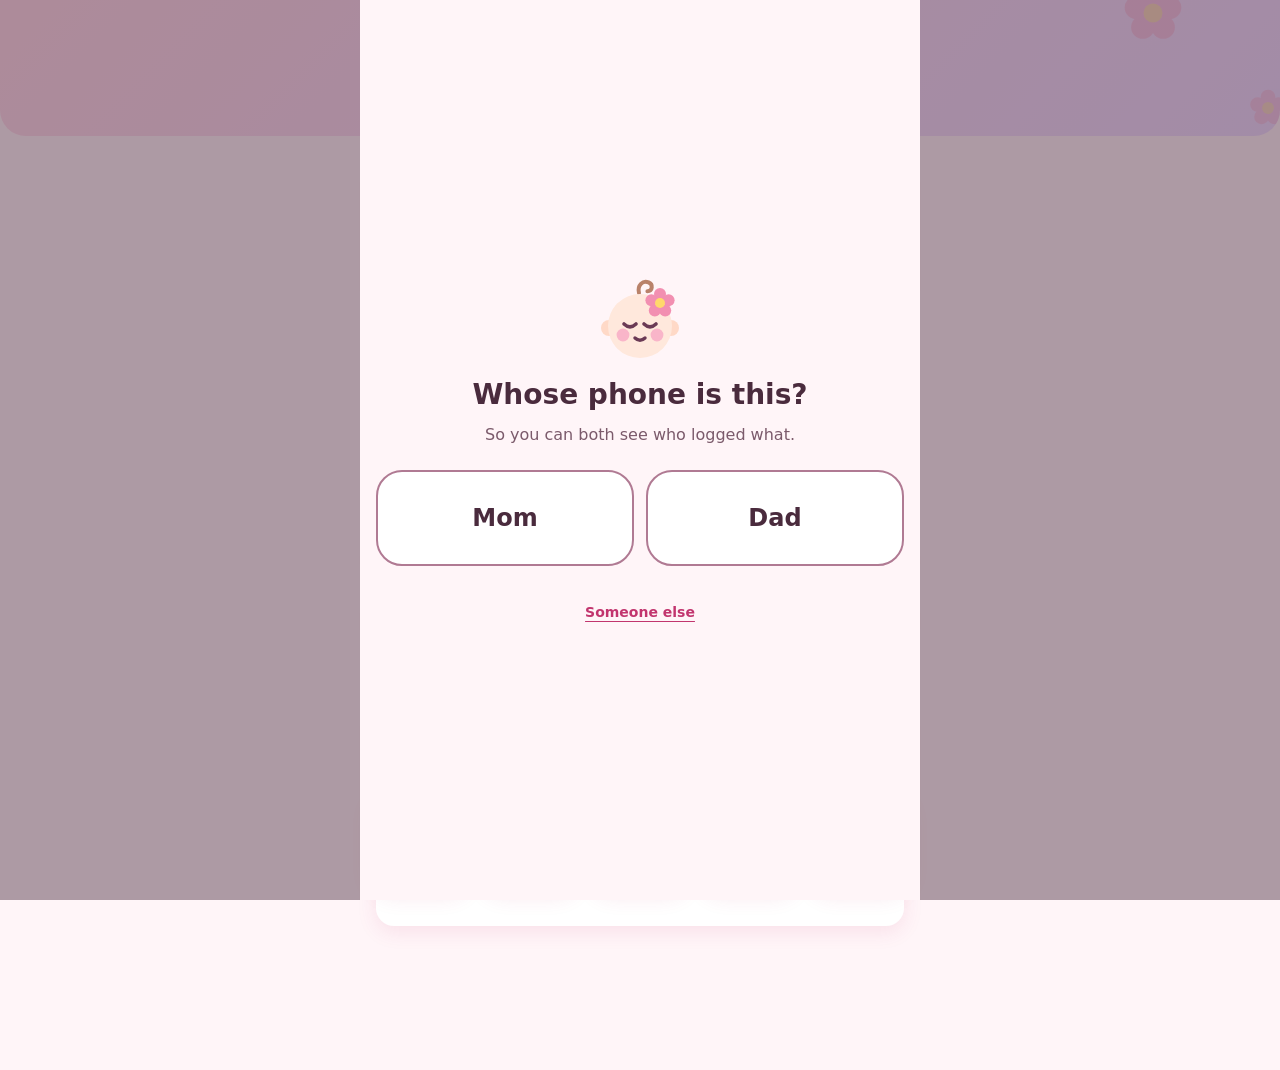
<file: index.html>
<!doctype html>
<html lang="en">
<head>
<meta charset="utf-8">
<meta name="viewport" content="width=device-width, initial-scale=1, viewport-fit=cover">
<meta name="robots" content="noindex, nofollow">
<title>Jubilee</title>
<meta name="theme-color" content="#FFD9E6" media="(prefers-color-scheme: light)">
<meta name="theme-color" content="#4A2B3D" media="(prefers-color-scheme: dark)">
<meta name="apple-mobile-web-app-capable" content="yes">
<meta name="mobile-web-app-capable" content="yes">
<meta name="apple-mobile-web-app-status-bar-style" content="default">
<meta name="apple-mobile-web-app-title" content="Jubilee">
<link rel="manifest" href="manifest.webmanifest">
<link rel="apple-touch-icon" href="bloom-180.png">
<link rel="icon" type="image/png" href="bloom-180.png">
<link rel="stylesheet" href="style.css">
</head>
<body>
<a class="skip" href="#main">Skip to the log</a>

<!-- The drawings. Each is used by name with <svg class="art"><use href="#i-…"/></svg>. -->
<svg width="0" height="0" style="position:absolute" aria-hidden="true" focusable="false">
  <symbol id="i-feed" viewBox="0 0 48 48">
    <path d="M19.500 12c0-6.500 9-6.500 9 0z" fill="#F7A8C4"/>
    <rect x="15" y="11.500" width="18" height="6" rx="3" fill="#E86FA0"/>
    <rect x="14" y="17" width="20" height="26" rx="8" fill="#FFFFFF" stroke="#E86FA0" stroke-width="2"/>
    <path d="M15.500 27h17v8a6.500 6.500 0 0 1-6.500 6.500h-4a6.500 6.500 0 0 1-6.500-6.500z" fill="#FFE1EC"/>
    <circle cx="20.500" cy="31" r="1.500" fill="#6B3A55"/><circle cx="27.500" cy="31" r="1.500" fill="#6B3A55"/>
    <path d="M21.500 34.500q2.500 2.300 5 0" fill="none" stroke="#6B3A55" stroke-width="1.500" stroke-linecap="round"/>
    <circle cx="18" cy="34" r="1.600" fill="#F7A8C4" opacity=".8"/><circle cx="30" cy="34" r="1.600" fill="#F7A8C4" opacity=".8"/>
  </symbol>
  <symbol id="i-pee" viewBox="0 0 48 48">
    <path d="M24 5c7.500 9.500 12.500 15.500 12.500 23a12.500 12.500 0 0 1-25 0c0-7.500 5-13.500 12.500-23z" fill="#FFE08A" stroke="#F0B94A" stroke-width="2" stroke-linejoin="round"/>
    <path d="M17 24c.500-3 2-5.500 4-8" fill="none" stroke="#FFFFFF" stroke-width="2.500" stroke-linecap="round" opacity=".85"/>
    <circle cx="20" cy="29" r="1.600" fill="#6B3A55"/><circle cx="28" cy="29" r="1.600" fill="#6B3A55"/>
    <path d="M21 33q3 2.600 6 0" fill="none" stroke="#6B3A55" stroke-width="1.600" stroke-linecap="round"/>
    <circle cx="17" cy="32.500" r="1.800" fill="#F7A8C4" opacity=".85"/><circle cx="31" cy="32.500" r="1.800" fill="#F7A8C4" opacity=".85"/>
  </symbol>
  <symbol id="i-poop" viewBox="0 0 48 48">
    <path d="M25 5c1 4.500-1.500 6.500-4.500 7.500-3.500 1.200-5 3.500-4 6.500-4 .800-6 4-5 7.500-4.500 1.200-6.500 5.500-4.500 9.500 1.300 2.700 4 4.500 7.500 4.500h19c3.500 0 6.200-1.800 7.500-4.500 2-4 0-8.300-4.500-9.500 1-3.500-1-6.700-5-7.500 1-4-1-6.500-3.500-8-1.500-.900-2.500-3-3-6z" fill="#C79B7A" stroke="#9A6E52" stroke-width="2" stroke-linejoin="round"/>
    <circle cx="19" cy="30" r="3.300" fill="#FFFFFF"/><circle cx="29" cy="30" r="3.300" fill="#FFFFFF"/>
    <circle cx="19.600" cy="30.400" r="1.500" fill="#5A3B2A"/><circle cx="28.400" cy="30.400" r="1.500" fill="#5A3B2A"/>
    <path d="M20.500 36q3.500 3 7 0" fill="none" stroke="#5A3B2A" stroke-width="1.700" stroke-linecap="round"/>
    <circle cx="14.500" cy="34.500" r="1.900" fill="#F7A8C4" opacity=".85"/><circle cx="33.500" cy="34.500" r="1.900" fill="#F7A8C4" opacity=".85"/>
  </symbol>
  <symbol id="i-pump" viewBox="0 0 48 48">
    <path d="M13 6h22l-6.500 9.500h-9z" fill="#CDEFE0" stroke="#5FB894" stroke-width="2" stroke-linejoin="round"/>
    <rect x="18.500" y="14.500" width="11" height="5" rx="2" fill="#5FB894"/>
    <rect x="13" y="19" width="22" height="24" rx="8" fill="#FFFFFF" stroke="#5FB894" stroke-width="2"/>
    <path d="M14.500 30h19v5a6.500 6.500 0 0 1-6.500 6.500h-6a6.500 6.500 0 0 1-6.500-6.500z" fill="#DDF5EA"/>
    <circle cx="20.500" cy="32.500" r="1.500" fill="#6B3A55"/><circle cx="27.500" cy="32.500" r="1.500" fill="#6B3A55"/>
    <path d="M21.500 36q2.500 2.300 5 0" fill="none" stroke="#6B3A55" stroke-width="1.500" stroke-linecap="round"/>
    <circle cx="18" cy="35.500" r="1.600" fill="#F7A8C4" opacity=".8"/><circle cx="30" cy="35.500" r="1.600" fill="#F7A8C4" opacity=".8"/>
  </symbol>
  <symbol id="i-pill" viewBox="0 0 48 48">
    <g transform="rotate(-35 24 24)">
      <rect x="8" y="15" width="32" height="18" rx="9" fill="#FFFFFF" stroke="#C77DBA" stroke-width="2"/>
      <path d="M17 15h7v18h-7a9 9 0 0 1 0-18z" fill="#E7B3DC"/>
    </g>
    <circle cx="25" cy="26" r="1.500" fill="#6B3A55"/><circle cx="31" cy="22" r="1.500" fill="#6B3A55"/>
    <path d="M26.500 30q3.200.6 4.600-2.400" fill="none" stroke="#6B3A55" stroke-width="1.500" stroke-linecap="round"/>
    <circle cx="35.500" cy="10" r="2.200" fill="#F7A8C4"/><circle cx="40" cy="15" r="1.500" fill="#FFD86B"/>
  </symbol>
  <symbol id="i-flower" viewBox="0 0 48 48">
    <g fill="currentColor">
      <circle cx="24" cy="12" r="8"/><circle cx="35.400" cy="20.300" r="8"/><circle cx="31" cy="33.700" r="8"/>
      <circle cx="17" cy="33.700" r="8"/><circle cx="12.600" cy="20.300" r="8"/>
    </g>
    <circle cx="24" cy="24" r="6.500" fill="#FFD86B"/>
  </symbol>
  <symbol id="i-baby" viewBox="0 0 48 48">
    <path d="M23.500 9.500c-1-4 2-6.500 4.800-5.300 2.400 1 2 4.400-.600 4.400" fill="none" stroke="#B9826A" stroke-width="2" stroke-linecap="round"/>
    <circle cx="8.500" cy="27" r="4" fill="#FFD9C7"/><circle cx="39.500" cy="27" r="4" fill="#FFD9C7"/>
    <circle cx="24" cy="26" r="16" fill="#FFE8DC"/>
    <circle cx="15.500" cy="30.500" r="3.200" fill="#F7A8C4" opacity=".8"/><circle cx="32.500" cy="30.500" r="3.200" fill="#F7A8C4" opacity=".8"/>
    <path d="M16 25q3 2.800 6 0M26 25q3 2.800 6 0" fill="none" stroke="#6B3A55" stroke-width="1.800" stroke-linecap="round"/>
    <path d="M21.500 32q2.500 2.300 5 0" fill="none" stroke="#6B3A55" stroke-width="1.700" stroke-linecap="round"/>
    <g fill="#F28FB1"><circle cx="34" cy="10" r="3"/><circle cx="38.300" cy="13.100" r="3"/><circle cx="36.600" cy="18.200" r="3"/><circle cx="31.400" cy="18.200" r="3"/><circle cx="29.700" cy="13.100" r="3"/></g>
    <circle cx="34" cy="14.500" r="2.500" fill="#FFD86B"/>
  </symbol>
</svg>

<header class="bar">
  <svg class="art bar-deco bar-deco-1" aria-hidden="true"><use href="#i-flower"/></svg>
  <svg class="art bar-deco bar-deco-2" aria-hidden="true"><use href="#i-flower"/></svg>
  <svg class="art bar-deco bar-deco-3" aria-hidden="true"><use href="#i-flower"/></svg>
  <div class="bar-top">
    <svg class="art bar-face" aria-hidden="true"><use href="#i-baby"/></svg>
    <div class="bar-title">
      <p class="bar-eyebrow">Feeds &amp; diapers</p>
      <h1 id="babyName">Jubilee</h1>
    </div>
    <button type="button" class="icon-btn" id="helpBtn" aria-label="How this works"><span aria-hidden="true">?</span></button>
    <button type="button" class="icon-btn" id="gearBtn" aria-label="Settings">
      <svg class="line" viewBox="0 0 24 24" aria-hidden="true"><circle cx="12" cy="12" r="3"/><path d="M12 2.8v2.4M12 18.8v2.4M2.8 12h2.4M18.8 12h2.4M5.5 5.5l1.7 1.7M16.8 16.8l1.7 1.7M5.5 18.5l1.7-1.700M16.800 7.200l1.700-1.700"/></svg>
    </button>
  </div>
  <button type="button" class="sync" id="syncBtn">
    <span class="sync-dot" aria-hidden="true"></span><span id="syncText">This phone only. Tap to connect</span>
  </button>
</header>

<main id="main">
  <!-- From Dad to Mom, in his words, 2026-11-24. Always the first thing on the page. -->
  <section class="cheer" id="cheer" aria-label="A note for Mom">
    <svg class="art cheer-deco cheer-deco-1" aria-hidden="true"><use href="#i-flower"/></svg>
    <svg class="art cheer-deco cheer-deco-2" aria-hidden="true"><use href="#i-flower"/></svg>
    <p class="cheer-big">This girl is strong</p>
    <p class="cheer-line">and so are you</p>
    <p class="cheer-line cheer-last">and don't you forget it!</p>
  </section>

  <!-- Taps that were never answered with Save or Discard. Filled in by app.js. -->
  <div id="waiting" aria-live="polite"></div>
  <!-- Shown in Safari on an iPhone until the app is on the Home Screen. -->
  <div class="nudge" id="nudge" hidden>
    <svg class="art" aria-hidden="true"><use href="#i-flower"/></svg>
    <div class="nudge-body">
      <p class="nudge-title">Put Jubilee on your Home Screen</p>
      <p class="nudge-text" id="nudgeText">It opens like a real app, one tap from your Home Screen. Four quick steps, with pictures.</p>
      <div class="nudge-actions">
        <button type="button" class="btn btn-primary" id="nudgeShow">Show me how</button>
        <button type="button" class="link-btn" id="nudgeHide">Not now</button>
      </div>
    </div>
  </div>

  <!-- On a connected phone, until the other phone has logged something. -->
  <div class="nudge" id="invite" hidden>
    <svg class="art" aria-hidden="true"><use href="#i-flower"/></svg>
    <div class="nudge-body">
      <p class="nudge-title" id="inviteTitle">Share Jubilee with the other phone</p>
      <p class="nudge-text">One tap sends a link. Their phone walks them through the rest, so there is nothing to explain.</p>
      <div class="nudge-actions">
        <button type="button" class="btn btn-primary" id="inviteSend">Send the invite</button>
        <button type="button" class="link-btn" id="inviteHide">Not now</button>
      </div>
    </div>
  </div>

  <!-- A feed or pump that is still going. One tap on Done saves how long it took. -->
  <div class="running" id="running" hidden>
    <svg class="art" aria-hidden="true"><use id="runningArt" href="#i-feed"/></svg>
    <p class="running-text"><strong id="runningWhat">Feeding</strong><span id="runningTime">1 min</span></p>
    <button type="button" class="btn btn-primary" id="runningDone">Done feeding</button>
    <button type="button" class="link-btn" id="runningStop">Don't time it</button>
  </div>

  <section class="since" aria-label="Time since the last feed, pee, poop and pump">
    <div class="since-item" data-kind="feed">
      <svg class="art" aria-hidden="true"><use href="#i-feed"/></svg>
      <h2 class="eyebrow">Last feed</h2>
      <p class="since-value" id="sinceFeed">&ndash;</p>
      <p class="since-sub" id="sinceFeedSub">None yet</p>
    </div>
    <div class="since-item" data-kind="pee">
      <svg class="art" aria-hidden="true"><use href="#i-pee"/></svg>
      <h2 class="eyebrow">Last pee</h2>
      <p class="since-value" id="sincePee">&ndash;</p>
      <p class="since-sub" id="sincePeeSub">None yet</p>
    </div>
    <div class="since-item" data-kind="poop">
      <svg class="art" aria-hidden="true"><use href="#i-poop"/></svg>
      <h2 class="eyebrow">Last poop</h2>
      <p class="since-value" id="sincePoop">&ndash;</p>
      <p class="since-sub" id="sincePoopSub">None yet</p>
    </div>
    <div class="since-item" data-kind="pump">
      <svg class="art" aria-hidden="true"><use href="#i-pump"/></svg>
      <h2 class="eyebrow">Last pump</h2>
      <p class="since-value" id="sincePump">&ndash;</p>
      <p class="since-sub" id="sincePumpSub">None yet</p>
    </div>
  </section>

  <p class="next-side" id="nextSide" hidden></p>

  <p class="tally"><span class="eyebrow">Last 24 hours</span> <span id="tally">0 feeds &middot; 0 pees &middot; 0 poops</span></p>
  <p class="tally tally-drank" id="intakeLine" hidden><span class="eyebrow">She drank, last 24 hours</span> <span id="intake"></span></p>

  <p class="notice" id="notice" hidden></p>

  <!-- Folded shut by default. The steps are filled in by app.js from core.js, the same text the button copies. -->
  <details class="install" id="install">
    <summary>
      <span>Put this app on a Home Screen</span>
      <svg class="line" viewBox="0 0 24 24" aria-hidden="true"><path d="M6 9l6 6 6-6"/></svg>
    </summary>
    <div class="install-body">
      <p class="install-note">For iPhone. Copy the steps and text them to whoever needs the app.</p>
      <ol class="install-steps" id="installSteps"></ol>
      <button type="button" class="btn" id="installCopy">Copy these steps</button>
    </div>
  </details>

  <section class="history" aria-labelledby="historyHead">
    <h2 class="eyebrow" id="historyHead">History</h2>
    <div id="log"></div>
  </section>
</main>

<!-- Opens on a tap and stays until it is answered. Nothing is in the log until Save. The extras are optional. -->
<aside class="tray" id="tray" hidden aria-live="polite">
  <div class="tray-head">
    <p class="tray-title" id="trayTitle"></p>
    <button type="button" class="link-btn" id="trayDiscard">Discard</button>
  </div>
  <p class="tray-unsaved"><strong>Not saved yet.</strong> <span id="trayWhat"></span></p>
  <div id="traySide" hidden>
    <p class="eyebrow tray-label" id="traySideLabel">Started on</p>
    <div class="chips chips-big" role="group" aria-labelledby="traySideLabel">
      <button type="button" class="chip" data-side="L" aria-pressed="false">Left</button>
      <button type="button" class="chip" data-side="R" aria-pressed="false">Right</button>
      <button type="button" class="chip" data-side="bottle" aria-pressed="false">Bottle</button>
    </div>
  </div>
  <div id="trayAmount" hidden>
    <p class="eyebrow tray-label" id="trayAmountLabel">How much</p>
    <div class="milk-pick" id="trayMilk" hidden>
      <button type="button" class="chip" id="trayDonor" aria-pressed="false">Donor milk</button>
    </div>
    <div class="unit-pick" role="group" aria-label="Measure in">
      <button type="button" class="chip" data-unit="oz" aria-pressed="true" aria-label="Measure in ounces">oz</button>
      <button type="button" class="chip" data-unit="ml" aria-pressed="false" aria-label="Measure in millilitres">mL</button>
    </div>
    <div data-for-unit="oz">
      <div class="chips" role="group" aria-labelledby="trayAmountLabel">
        <button type="button" class="chip" data-oz="1" aria-pressed="false">1 oz</button>
        <button type="button" class="chip" data-oz="2" aria-pressed="false">2 oz</button>
        <button type="button" class="chip" data-oz="3" aria-pressed="false">3 oz</button>
        <button type="button" class="chip" data-oz="4" aria-pressed="false">4 oz</button>
      </div>
      <div class="stepper">
        <button type="button" class="chip" data-step="-0.5" aria-label="Half an ounce less">&minus; &frac12;</button>
        <p class="stepper-value" id="trayOz" aria-live="polite">Not set</p>
        <button type="button" class="chip" data-step="0.5" aria-label="Half an ounce more">+ &frac12;</button>
      </div>
    </div>
    <div data-for-unit="ml" hidden>
      <div class="chips" role="group" aria-labelledby="trayAmountLabel">
        <button type="button" class="chip" data-ml="15" aria-pressed="false">15 mL</button>
        <button type="button" class="chip" data-ml="30" aria-pressed="false">30 mL</button>
        <button type="button" class="chip" data-ml="45" aria-pressed="false">45 mL</button>
        <button type="button" class="chip" data-ml="60" aria-pressed="false">60 mL</button>
      </div>
      <div class="stepper stepper-ml">
        <button type="button" class="chip" data-step-ml="-5" aria-label="5 millilitres less">&minus; 5</button>
        <button type="button" class="chip" data-step-ml="-1" aria-label="1 millilitre less">&minus; 1</button>
        <p class="stepper-value" id="trayMl" aria-live="polite">Not set</p>
        <button type="button" class="chip" data-step-ml="1" aria-label="1 millilitre more">+ 1</button>
        <button type="button" class="chip" data-step-ml="5" aria-label="5 millilitres more">+ 5</button>
      </div>
    </div>
  </div>
  <p class="eyebrow tray-label">Happened earlier? Tap how long ago</p>
  <div class="chips" id="trayWhen" role="group" aria-label="How long ago did it happen">
    <button type="button" class="chip" data-back="0" aria-pressed="true">Just now</button>
    <button type="button" class="chip" data-back="15" aria-pressed="false">15 min</button>
    <button type="button" class="chip" data-back="30" aria-pressed="false">30 min</button>
    <button type="button" class="chip" data-back="60" aria-pressed="false">1 hour</button>
  </div>
  <button type="button" class="btn btn-primary tray-save" id="traySave">Save</button>
  <div class="tray-foot">
    <button type="button" class="link-btn" id="trayMore">Save, then add a note or exact time</button>
    <button type="button" class="link-btn" id="trayDone">Not now</button>
  </div>
</aside>

<nav class="actions" aria-label="Log something">
  <button type="button" class="act" data-log="feed">
    <svg class="art" aria-hidden="true"><use href="#i-feed"/></svg>
    <span class="act-label">Feed</span>
  </button>
  <button type="button" class="act" data-log="pee">
    <svg class="art" aria-hidden="true"><use href="#i-pee"/></svg>
    <span class="act-label">Pee</span>
  </button>
  <button type="button" class="act" data-log="poop">
    <svg class="art" aria-hidden="true"><use href="#i-poop"/></svg>
    <span class="act-label">Poop</span>
  </button>
  <button type="button" class="act" data-log="pump">
    <svg class="art" aria-hidden="true"><use href="#i-pump"/></svg>
    <span class="act-label">Pump</span>
  </button>
  <button type="button" class="act" data-log="meds" id="medsBtn" aria-label="Meds">
    <svg class="art" aria-hidden="true"><use href="#i-pill"/></svg>
    <span class="act-dot" id="medsDot" hidden aria-hidden="true"></span>
    <span class="act-label">Meds</span>
  </button>
</nav>

<dialog class="sheet" id="editSheet" aria-labelledby="editTitle">
  <form method="dialog" id="editForm" novalidate>
    <h2 class="sheet-title" id="editTitle" tabindex="-1" autofocus>Edit entry</h2>

    <fieldset class="seg seg-4">
      <legend class="eyebrow">What was it</legend>
      <label><input type="radio" name="kind" value="feed"><span>Feed</span></label>
      <label><input type="radio" name="kind" value="pee"><span>Pee</span></label>
      <label><input type="radio" name="kind" value="poop"><span>Poop</span></label>
      <label><input type="radio" name="kind" value="pump"><span>Pump</span></label>
    </fieldset>

    <label class="field">
      <span class="eyebrow">When</span>
      <input type="datetime-local" id="editWhen" name="when" required>
      <span class="field-error" id="editWhenError" hidden>Pick a date and time for this entry.</span>
    </label>

    <div id="feedFields">
      <fieldset class="seg seg-4" id="editSide">
        <legend class="eyebrow">Started on (optional)</legend>
        <label><input type="checkbox" name="side" value="L"><span>Left</span></label>
        <label><input type="checkbox" name="side" value="R"><span>Right</span></label>
        <label><input type="checkbox" name="side" value="B"><span>Both</span></label>
        <label><input type="checkbox" name="side" value="bottle"><span>Bottle</span></label>
      </fieldset>
      <div class="field-row">
        <label class="field">
          <span class="eyebrow">How long, minutes (optional)</span>
          <input type="number" id="editMin" name="minutes" autocomplete="off" inputmode="numeric" min="0" max="600" step="1">
        </label>
        <label class="field">
          <span class="eyebrow">How much (optional)</span>
          <input type="number" id="editAmount" name="amount" autocomplete="off" inputmode="decimal" min="0" max="99" step="0.25">
        </label>
      </div>
      <fieldset class="seg seg-2 seg-tight" id="editMilk">
        <legend class="eyebrow">What milk (optional)</legend>
        <label><input type="checkbox" name="donor"><span>Donor milk</span></label>
      </fieldset>
      <fieldset class="seg seg-2 seg-tight">
        <legend class="eyebrow">Measured in</legend>
        <label><input type="radio" name="unit" value="oz" checked><span>Ounces</span></label>
        <label><input type="radio" name="unit" value="ml"><span>mL</span></label>
      </fieldset>
    </div>

    <label class="field">
      <span class="eyebrow">Note (optional)</span>
      <input type="text" id="editNote" name="note" maxlength="280" autocomplete="off">
    </label>

    <div class="sheet-actions">
      <button type="submit" class="btn btn-primary" id="editSave">Save entry</button>
      <button type="button" class="btn" id="editCancel">Cancel</button>
    </div>
    <button type="button" class="btn btn-danger" id="editDelete">Delete this entry</button>
  </form>
</dialog>

<!-- One earlier day, opened from its folded line in History. -->
<dialog class="sheet" id="daySheet" aria-labelledby="dayTitle">
  <h2 class="sheet-title" id="dayTitle" tabindex="-1" autofocus>Yesterday</h2>
  <p class="day-sheet-count" id="dayCount"></p>
  <p class="day-sheet-drank" id="dayDrank" hidden></p>
  <div id="dayRows"></div>
  <p class="field-help">Tap an entry to fix or delete it.</p>
  <button type="button" class="btn btn-primary" id="dayClose">Done</button>
</dialog>

<!-- "Took it": nothing is logged until Save. Says so when her schedule says it is early. -->
<dialog class="sheet" id="doseSheet" aria-labelledby="doseTitle">
  <form method="dialog" id="doseForm" novalidate>
    <p class="eyebrow">Mom took</p>
    <h2 class="sheet-title" id="doseTitle" tabindex="-1" autofocus>Ibuprofen</h2>
    <p class="dose-sub" id="doseSub"></p>
    <p class="dose-warn" id="doseWarn" role="alert" hidden></p>
    <fieldset class="seg seg-2">
      <legend class="eyebrow">When did she take it</legend>
      <label><input type="radio" name="back" value="0" checked><span>Just now</span></label>
      <label><input type="radio" name="back" value="15"><span>15 min ago</span></label>
      <label><input type="radio" name="back" value="30"><span>30 min ago</span></label>
      <label><input type="radio" name="back" value="60"><span>1 hour ago</span></label>
    </fieldset>
    <label class="field">
      <span class="eyebrow">Or the exact time</span>
      <input type="datetime-local" id="doseWhen" name="when">
      <span class="field-error" id="doseWhenError" hidden>Pick a date and time, no later than now.</span>
    </label>
    <div class="sheet-actions">
      <button type="submit" class="btn btn-primary" id="doseSave">Save</button>
      <button type="button" class="btn" id="doseCancel">Cancel</button>
    </div>
  </form>
</dialog>

<!-- The Meds button opens Mom's list: what is ready now on top, what is not yet folded into one line. Filled in by app.js from meds.js. Stored apart from the baby's entries (meds/ in the private log). -->
<dialog class="sheet" id="medsSheet" aria-labelledby="medsTitle">
  <p class="eyebrow">Just for Mom</p>
  <h2 class="sheet-title" id="medsTitle" tabindex="-1" autofocus>Mom's meds</h2>
  <p class="meds-note" id="medsNote" role="status" hidden>
    <span id="medsNoteText"></span>
    <button type="button" class="link-btn" id="medsNoteUndo" hidden>Undo</button>
  </p>
  <div id="medList"></div>
  <button type="button" class="link-btn meds-edit" id="medsEdit">Edit my medicines</button>
  <button type="button" class="btn btn-primary" id="medsDone">Done</button>
</dialog>

<!-- Edit my medicines: one row each, to change or remove it, and the way to add one. -->
<dialog class="sheet" id="medManageSheet" aria-labelledby="medManageTitle">
  <h2 class="sheet-title" id="medManageTitle" tabindex="-1" autofocus>My medicines</h2>
  <ul class="pick-list" id="medManageList"></ul>
  <button type="button" class="btn" id="medManageAdd">Add a medicine</button>
  <button type="button" class="btn btn-primary" id="medManageDone">Done</button>
</dialog>

<!-- Add a medicine, or change one: its name, dose and how often, and the doses she has taken. -->
<dialog class="sheet" id="medSheet" aria-labelledby="medTitle">
  <form method="dialog" id="medForm" novalidate>
    <h2 class="sheet-title" id="medTitle" tabindex="-1" autofocus>Add a medicine</h2>
    <div class="med-presets" id="medPresets">
      <p class="eyebrow">Tap one, or type your own below</p>
      <div class="med-preset-row" id="medPresetRow"></div>
    </div>
    <label class="field">
      <span class="eyebrow">Name</span>
      <input type="text" id="medName" name="medname" maxlength="60" autocomplete="off" autocapitalize="words" placeholder="Ibuprofen, iron, stool softener…">
      <span class="field-error" id="medNameError" hidden>Give it a name, so you can tell it apart.</span>
    </label>
    <label class="field">
      <span class="eyebrow">Dose (optional)</span>
      <input type="text" id="medDose" name="meddose" maxlength="60" autocomplete="off" placeholder="600 mg, 1 tablet…">
    </label>
    <fieldset class="seg" id="medEvery">
      <legend class="eyebrow">How often</legend>
      <label><input type="radio" name="every" value="4"><span>Every 4 hrs</span></label>
      <label><input type="radio" name="every" value="6"><span>Every 6 hrs</span></label>
      <label><input type="radio" name="every" value="8"><span>Every 8 hrs</span></label>
      <label><input type="radio" name="every" value="12"><span>Every 12 hrs</span></label>
      <label><input type="radio" name="every" value="24"><span>Once a day</span></label>
      <label><input type="radio" name="every" value="0"><span>As needed</span></label>
      <p class="field-help seg-help">Go by her prescription or the label. Jubilee only keeps time; it never decides a dose.</p>
      <span class="field-error seg-help" id="medEveryError" hidden>Pick how often she takes it.</span>
    </fieldset>
    <div class="sheet-actions">
      <button type="submit" class="btn btn-primary" id="medSave">Add it</button>
      <button type="button" class="btn" id="medCancel">Cancel</button>
    </div>
    <div id="medHistory" hidden>
      <h3 class="sheet-sub">Doses she has taken</h3>
      <ul class="dose-list" id="medDoses"></ul>
      <button type="button" class="btn btn-danger" id="medRemove">Remove this medicine</button>
      <p class="field-help">Removing it takes it off Mom's list. Her past doses stay in the log.</p>
    </div>
  </form>
</dialog>

<dialog class="sheet" id="settingsSheet" aria-labelledby="settingsTitle">
  <form method="dialog" id="settingsForm" novalidate>
    <h2 class="sheet-title" id="settingsTitle" tabindex="-1" autofocus>Settings</h2>

    <fieldset class="seg">
      <legend class="eyebrow">Whose phone is this</legend>
      <label><input type="radio" name="who" value="mom"><span>Mom</span></label>
      <label><input type="radio" name="who" value="dad"><span>Dad</span></label>
      <label><input type="radio" name="who" value="other"><span>Other</span></label>
    </fieldset>
    <label class="field" id="setMeField" hidden>
      <span class="eyebrow">Your name</span>
      <input type="text" id="setMe" name="logger" maxlength="40" autocomplete="off" placeholder="Grandma, Auntie…">
      <span class="field-help">Shown next to what you log, so everyone can tell who logged what.</span>
    </label>
    <fieldset class="seg seg-2">
      <legend class="eyebrow">A feed on this phone is usually</legend>
      <label><input type="radio" name="feedkind" value="breast"><span>Breast</span></label>
      <label><input type="radio" name="feedkind" value="bottle"><span>Bottle</span></label>
      <p class="field-help seg-help">Only the starting choice. Left, Right and Bottle are always there on every feed.</p>
    </fieldset>
    <label class="field">
      <span class="eyebrow">Baby's name</span>
      <input type="text" id="setBaby" name="baby" maxlength="40" autocomplete="off">
    </label>

    <h3 class="sheet-sub">Sharing between phones</h3>
    <p class="sheet-status" id="setStatus"></p>
    <button type="button" class="btn btn-primary" id="setShare" hidden>Invite another phone</button>
    <details class="adv" id="setAdv">
      <summary>Connect by hand</summary>
      <p class="field-help">You should not need this. The invite link does it for you.</p>
      <label class="field">
        <span class="eyebrow">Sync key or setup link</span>
        <input type="text" id="setToken" name="synckey" autocomplete="off" autocapitalize="off" autocorrect="off" spellcheck="false">
        <span class="field-help">Paste the invite link you were texted, or the GitHub key if this is the very first phone.</span>
        <span class="field-error" id="setTokenError" hidden></span>
      </label>
      <label class="field">
        <span class="eyebrow">Private log location</span>
        <input type="text" id="setRepo" name="logrepo" autocomplete="off" autocapitalize="off" spellcheck="false">
        <span class="field-help">Leave this as it is.</span>
      </label>
    </details>

    <div class="sheet-actions">
      <button type="submit" class="btn btn-primary" id="setSave">Save settings</button>
      <button type="button" class="btn" id="setCancel">Cancel</button>
    </div>
    <button type="button" class="btn" id="setExport">Download the log as a spreadsheet</button>
    <button type="button" class="btn" id="setHelp">How this works</button>
  </form>
</dialog>

<!-- The first-run guide. One screen at a time; app.js decides which this phone needs (core.firstScreen). -->
<dialog class="sheet guide" id="guide" aria-label="Getting started">
  <section class="guide-step" data-step="hello" hidden>
    <svg class="art welcome-art" aria-hidden="true"><use href="#i-baby"/></svg>
    <h2 class="sheet-title" tabindex="-1">Welcome to Jubilee</h2>
    <p class="welcome-lead">Two taps log a feed or a diaper, and you both see it. Let's put it on your phone. It takes about a minute.</p>
    <button type="button" class="btn btn-primary btn-big" id="guideGo">Let's go</button>
    <button type="button" class="link-btn guide-skip" data-guide="later">Not now, just let me look</button>
  </section>

  <section class="guide-step" data-step="install" hidden>
    <p class="guide-count">Step 1 of 2</p>
    <h2 class="sheet-title" tabindex="-1">Put Jubilee on your Home Screen</h2>
    <div class="seg seg-2 guide-browser" role="group" aria-label="Which browser are you in">
      <button type="button" class="chip" data-browser="safari" aria-pressed="true">Safari</button>
      <button type="button" class="chip" data-browser="chrome" aria-pressed="false">Chrome</button>
    </div>
    <p class="guide-note" id="guideBrowserNote">Pick the one you are in right now. The steps change to match.</p>
    <ol class="guide-list" id="guideList"></ol>
    <p class="guide-note" id="guideCarry">It walks you through the rest.</p>
    <button type="button" class="link-btn guide-skip" data-guide="later">Not now, just let me look</button>
  </section>

  <section class="guide-step" data-step="connect" hidden>
    <svg class="art welcome-art guide-flower" aria-hidden="true"><use href="#i-flower"/></svg>
    <p class="guide-count">Step 2 of 2</p>
    <h2 class="sheet-title" tabindex="-1">Connect to your family's log</h2>
    <p class="welcome-lead">So you both see the same feeds and diapers.</p>
    <ol class="guide-list guide-list-plain">
      <li><span><strong>Go to the text message with the Jubilee invite.</strong> Press and hold the link, then tap "Copy".</span></li>
      <li><span><strong>Come back here and tap the box below.</strong> Tap "Paste".</span></li>
      <li><span><strong>Tap "Connect".</strong></span></li>
    </ol>
    <label class="field guide-field">
      <span class="eyebrow">Paste the invite link here</span>
      <input type="text" id="guidePaste" autocomplete="off" autocapitalize="off" autocorrect="off" spellcheck="false" placeholder="Tap here, then tap Paste">
      <span class="field-error" id="guidePasteError" hidden>That is not a Jubilee invite. Copy the whole link from the text message and try again.</span>
    </label>
    <button type="button" class="btn btn-primary btn-big" id="guidePasteGo">Connect</button>
    <button type="button" class="btn" id="guideConnect">Or paste it for me</button>
    <p class="guide-note" id="guideConnectHelp" hidden>Nothing to paste yet. Copy the invite link from the text message first.</p>
    <p class="guide-note">Setting up the very first phone? Paste your GitHub key in the box instead.</p>
    <button type="button" class="link-btn guide-skip" data-guide="skip-connect">Skip, use this phone on its own</button>
  </section>

  <section class="guide-step" data-step="who" hidden>
    <svg class="art welcome-art" aria-hidden="true"><use href="#i-baby"/></svg>
    <h2 class="sheet-title" tabindex="-1">Whose phone is this?</h2>
    <p class="welcome-lead">So you can both see who logged what.</p>
    <div class="guide-who">
      <button type="button" class="btn btn-big" data-who="mom">Mom</button>
      <button type="button" class="btn btn-big" data-who="dad">Dad</button>
    </div>
    <button type="button" class="link-btn guide-skip" id="guideWhoOther">Someone else</button>
    <div id="guideOther" hidden>
      <label class="field">
        <span class="eyebrow">Your name</span>
        <input type="text" id="guideName" maxlength="40" autocomplete="off" placeholder="Grandma, Auntie…">
      </label>
      <button type="button" class="btn btn-primary" id="guideNameGo">That's me</button>
    </div>
  </section>
</dialog>

<!-- The four short tips. Shown once by itself on first open; the ? button and "How this works" bring it back any time. -->
<dialog class="sheet welcome" id="welcomeSheet" aria-labelledby="welcomeTitle">
  <svg class="art welcome-art" aria-hidden="true"><use href="#i-baby"/></svg>
  <h2 class="sheet-title" id="welcomeTitle" tabindex="-1" autofocus>Welcome to Jubilee</h2>
  <p class="welcome-lead">Keeping track is two taps. Here's all there is to it.</p>
  <ul class="tips">
    <li><svg class="art" aria-hidden="true"><use href="#i-feed"/></svg><span><strong>Tap Feed, Pee or Poop</strong> the moment it happens, <strong>then tap Save</strong>. Nothing is logged until you tap Save.</span></li>
    <li><svg class="art" aria-hidden="true"><use href="#i-flower"/></svg><span><strong>On a Feed, tap Left or Right</strong> for the side it started on, before Save. Jubilee then tells you which side is next.</span></li>
    <li><svg class="art" aria-hidden="true"><use href="#i-flower"/></svg><span><strong>Forgot one?</strong> Tap it now, tap 15 min, 30 min or 1 hour, then Save.</span></li>
    <li><svg class="art" aria-hidden="true"><use href="#i-baby"/></svg><span><strong>Made a mistake?</strong> Tap Undo, or tap any entry to fix or delete it.</span></li>
  </ul>
  <div class="sheet-actions">
    <button type="button" class="btn btn-primary" id="welcomeOk">Got it</button>
    <button type="button" class="btn" id="welcomeMore">Show me more</button>
  </div>
</dialog>

<!-- The whole manual. Opened with "Show me more" on the short tips. -->
<dialog class="sheet help" id="helpSheet" aria-labelledby="helpTitle">
  <h2 class="sheet-title" id="helpTitle" tabindex="-1" autofocus>How this works</h2>
  <button type="button" class="link-btn" id="helpBasics">Just the basics, please</button>

  <section class="help-card">
    <h3><svg class="art" aria-hidden="true"><use href="#i-feed"/></svg>Logging</h3>
    <ol>
      <li>Tap <strong>Feed</strong>, <strong>Pee</strong> or <strong>Poop</strong> at the bottom the moment it happens.</li>
      <li>Tap <strong>Save</strong>. It keeps the time of your first tap. Nothing is logged until you tap Save, so a stray tap does no harm: tap <strong>Discard</strong>.</li>
      <li>Walked away without saving? It is not lost. It waits at the top of the front page, asking to be saved or discarded.</li>
    </ol>
    <p>After a <strong>Feed</strong>, two big buttons ask which side she <strong>started on</strong>: tap <strong>Left</strong> or <strong>Right</strong> (or <strong>Bottle</strong>). One tap, no typing. The front page then tells you which side to start on next time.</p>
    <p>After a <strong>Bottle</strong> feed or a <strong>Pump</strong>, the tray asks how much. Tap <strong>oz</strong> or <strong>mL</strong> first, whichever you measure in; this phone remembers. Then tap an amount, or nudge it to the exact number. For a bottle of donor milk, tap <strong>Donor milk</strong> too.</p>
    <p>The front page adds up what she drank from bottles in the last 24 hours, and each day in the list has its own total. A bottle with no amount is called out, so you know the total is short.</p>
    <p>The little tray that pops up also lets you <strong>Undo</strong> or say it happened earlier. Ignore it and it goes away.</p>
  </section>

  <section class="help-card">
    <h3><svg class="art" aria-hidden="true"><use href="#i-flower"/></svg>Forgot to log one?</h3>
    <ol>
      <li>Tap the button now.</li>
      <li>In the tray, tap <strong>15 min</strong>, <strong>30 min</strong> or <strong>1 hour</strong>.</li>
      <li>For any other time, tap <strong>Add a note or exact time</strong>.</li>
    </ol>
  </section>

  <section class="help-card">
    <h3><svg class="art" aria-hidden="true"><use href="#i-baby"/></svg>Fix or delete an entry</h3>
    <ol>
      <li>Tap the entry in <strong>History</strong>. Earlier days are folded into one line each: tap the day first, then the entry.</li>
      <li>Change what you need and tap <strong>Save entry</strong>.</li>
      <li>To remove it, tap <strong>Delete this entry</strong>, then tap it again.</li>
    </ol>
  </section>

  <section class="help-card">
    <h3><svg class="art" aria-hidden="true"><use href="#i-pee"/></svg>What the top of the screen shows</h3>
    <p><strong>Last feed, Last pee, Last poop</strong> is how long ago each one was. <strong>Last 24 hours</strong> is how many of each since this time yesterday.</p>
  </section>

  <section class="help-card">
    <h3><svg class="art" aria-hidden="true"><use href="#i-pill"/></svg>Mom's meds</h3>
    <ol>
      <li>Tap the big <strong>Meds</strong> button, then <strong>Edit my medicines</strong> and <strong>Add a medicine</strong>. Pick Ibuprofen or Tylenol, or type any medicine. Add the dose if you like, and how often she takes it.</li>
      <li>Each time she takes one, tap the big <strong>Meds</strong> button at the bottom, then <strong>Took it</strong> on that medicine, then <strong>Save</strong>. A small dot on the button means at least one is ready. Took it a while ago? Tap <strong>30 min ago</strong> or pick the time.</li>
      <li>The card then says when it is <strong>OK again</strong>, on both phones, so either of you can check at 3 AM.</li>
    </ol>
    <p>If it is earlier than her schedule says, the Took it screen tells you when the last one was. Jubilee only keeps time. Her prescription or the label decides the dose.</p>
    <p>Logged one by mistake? Tap <strong>Undo</strong>, or tap the medicine's name and delete that dose. The phone does not buzz when a dose is due: set an alarm in the Clock app for that.</p>
  </section>

  <section class="help-card">
    <h3><svg class="art" aria-hidden="true"><use href="#i-flower"/></svg>Sharing with the other phone</h3>
    <p>The words under the baby's name tell you where your entries are:</p>
    <ul>
      <li><strong>This phone only</strong>: entries stay on this phone. Tap those words to connect it.</li>
      <li><strong>Shared</strong>: both phones see the same log.</li>
      <li><strong>Syncing</strong>: sending right now.</li>
      <li><strong>Not synced</strong>: usually no signal. Your entries are safe and it keeps trying. Tap it to try again.</li>
    </ul>
    <p><strong>To invite another phone:</strong> tap the gear, then <strong>Invite another phone</strong>, and text the link. That's all you do.</p>
    <p><strong>Were you sent an invite?</strong> Tap the link in the text. Jubilee walks you through the rest, one step at a time.</p>
  </section>

  <section class="help-card">
    <h3><svg class="art" aria-hidden="true"><use href="#i-baby"/></svg>Put it on your Home Screen</h3>
    <p>So it opens like a real app with one tap.</p>
    <button type="button" class="btn" id="helpInstall">Show me the steps</button>
  </section>

  <section class="help-card">
    <h3><svg class="art" aria-hidden="true"><use href="#i-poop"/></svg>Good to know</h3>
    <ul>
      <li><strong>No signal?</strong> It still works. Entries wait on your phone and send themselves later.</li>
      <li><strong>Doctor wants numbers?</strong> Tap the gear, then <strong>Download the log as a spreadsheet</strong>.</li>
      <li><strong>Mom or Dad?</strong> The gear is where you change whose phone this is.</li>
    </ul>
  </section>

  <button type="button" class="btn btn-primary" id="helpClose">Got it</button>
</dialog>

<div class="toast" id="toast" role="status" aria-live="polite" hidden>
  <span id="toastText"></span>
  <button type="button" class="link-btn" id="toastAction" hidden></button>
</div>

<noscript><p class="notice">This log needs JavaScript turned on.</p></noscript>
<script type="module" src="app.js"></script>
</body>
</html>
</file>
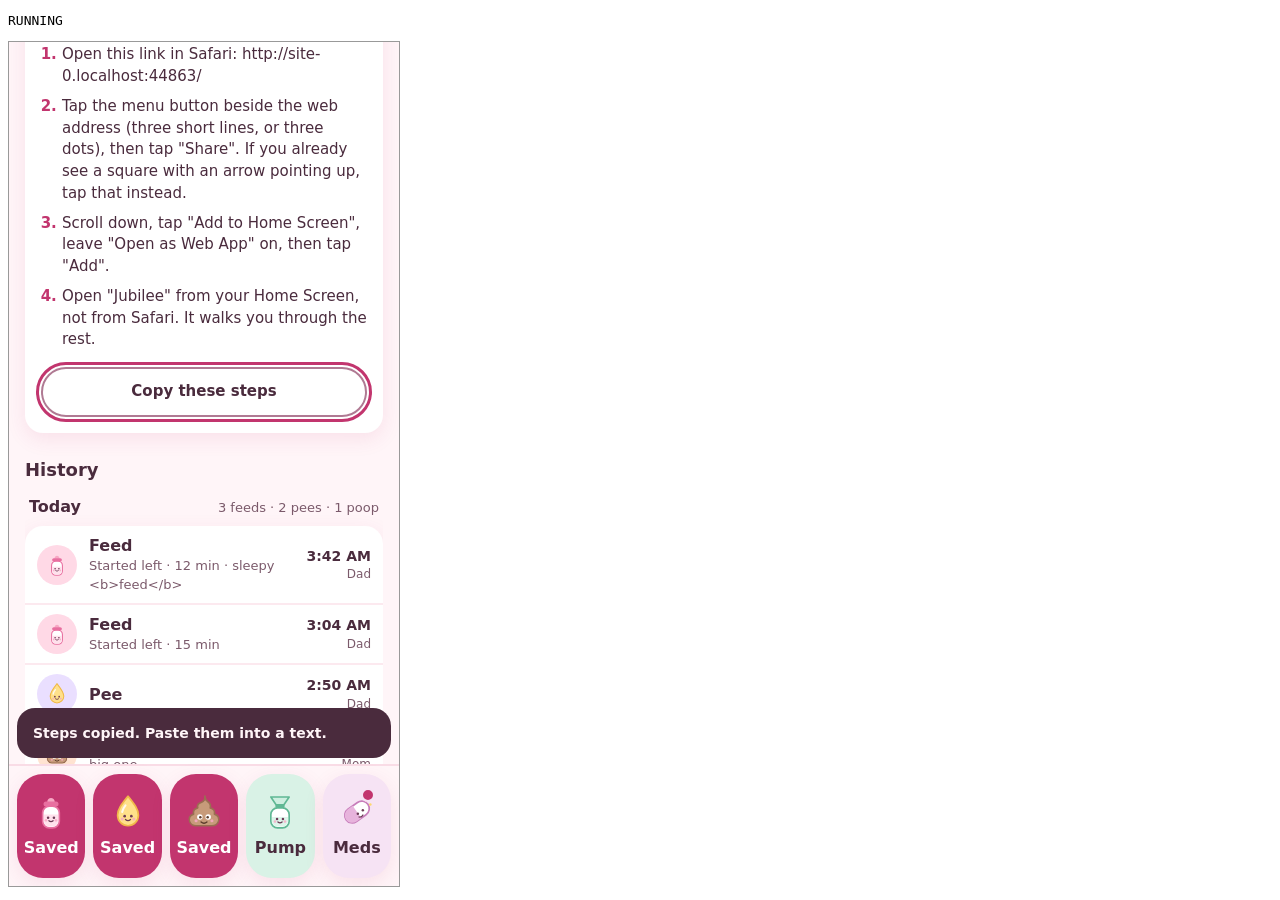
<file: tests/ui-check.html>
<!doctype html>
<meta charset="utf-8">
<title>Jubilee: tap-through check</title>
<!-- Drives the real app in a frame and prints PASS/FAIL lines. Serve the repo folder, then:
     chrome --headless=new --virtual-time-budget=20000 --dump-dom http://127.0.0.1:8765/tests/ui-check.html
     Uses the test origin's own storage only; it clears it before and after. -->
<pre id="out">RUNNING</pre>
<iframe id="app" style="width:390px;height:844px;border:1px solid #999"></iframe>
<script>
const lines = [];
let failed = 0;
const check = (name, ok, extra = '') => { if (!ok) failed += 1; lines.push(`${ok ? 'PASS' : 'FAIL'} ${name}${extra ? ` (${extra})` : ''}`); };
const wait = (ms) => new Promise((r) => setTimeout(r, ms));
const frame = document.getElementById('app');
const load = (url) => new Promise((r) => { frame.onload = () => setTimeout(r, 300); frame.src = url; });

(async () => {
  try {
    localStorage.clear();

    // ── with sample data ──
    await load('../index.html?demo');
    let d = frame.contentDocument;
    const q = (s) => d.querySelector(s);
    const rows = () => d.querySelectorAll('#log .row').length;
    const before = rows();
    let folded = 0;
    for (const f of d.querySelectorAll('.fold')) { f.click(); folded += d.querySelectorAll('#dayRows .row').length; q('#dayClose').click(); }
    check('today is listed in full, earlier days fold into one line each, and nothing is missing', d.querySelectorAll('.fold').length >= 1 && before + folded === 13 && !q('#daySheet').open, `today=${before} folded=${folded}`);

    q('.act[data-log="pee"]').click();
    check('a tap alone logs nothing', rows() === before && q('#sincePee').textContent !== 'just now');
    check('the tray opens, names it and says it is not saved', !q('#tray').hidden && q('#trayTitle').textContent.startsWith('Pee · ') && q('.tray-unsaved').textContent.includes('Not saved yet') && q('#traySave').textContent === 'Save pee');
    check('side choices stay hidden for a pee', q('#traySide').hidden);
    q('#trayWhen .chip[data-back="15"]').click();
    check('"15 min" before Save still logs nothing', rows() === before);
    q('#traySave').click();
    check('Save adds the entry and closes the tray', rows() === before + 1 && q('#tray').hidden);
    check('"15 min" moved it back', q('#sincePee').textContent === '15m', q('#sincePee').textContent);
    check('the button confirms', q('.act[data-log="pee"] .act-label').textContent === 'Saved');
    check('Save says so, with Undo', q('#toastText').textContent.startsWith('Pee saved') && !q('#toastAction').hidden && q('#toastAction').textContent === 'Undo', q('#toastText').textContent);
    q('#toastAction').click();
    check('Undo removes it', rows() === before);

    q('.act[data-log="pee"]').click();
    q('#trayDiscard').click();
    check('Discard logs nothing and closes the tray', rows() === before && q('#tray').hidden && !q('.waiting'));
    check('Discard says so', q('#toastText').textContent === 'Pee not saved.');

    q('.act[data-log="poop"]').click();
    q('#trayDone').click();
    check('"Not now" keeps it waiting on the front page, still not logged', q('#tray').hidden && rows() === before && d.querySelectorAll('.waiting').length === 1 && q('.waiting-text strong').textContent.startsWith('Save this poop from '), q('.waiting-text')?.textContent);
    q('.act[data-log="pee"]').click();
    check('a second tap does not replace the one waiting', d.querySelectorAll('.waiting').length === 1 && q('#trayTitle').textContent.startsWith('Pee · '));
    q('#trayDiscard').click();
    q('.waiting [data-waiting="open"]').click();
    check('"Add details first" opens it again', !q('#tray').hidden && !q('.waiting') && q('#trayTitle').textContent.startsWith('Poop · '));
    q('#trayDone').click();
    q('.waiting [data-waiting="discard"]').click();
    check('"No, discard" throws it away', !q('.waiting') && rows() === before);
    q('#toastAction').click();
    check('and it can be brought back', d.querySelectorAll('.waiting').length === 1 && rows() === before);
    q('.waiting [data-waiting="save"]').click();
    check('Save on the waiting card logs it', rows() === before + 1 && !q('.waiting') && q('#sincePoop').textContent === 'just now');
    q('#toastAction').click();

    q('.act[data-log="feed"]').click();
    check('side choices show for a feed', !q('#traySide').hidden);
    q('#traySide .chip[data-side="L"]').click();
    check('one tap sets the side', q('#trayWhat').textContent === 'Started left');
    check('the side buttons are Left, Right, Bottle', [...d.querySelectorAll('#traySide .chip')].map((c) => c.textContent).join() === 'Left,Right,Bottle');
    q('#traySide .chip[data-side="R"]').click();
    check('tapping the other side switches it', q('#trayWhat').textContent === 'Started right');
    q('#traySide .chip[data-side="L"]').click();
    q('#traySave').click();
    check('Save closes the tray and logs the feed', q('#tray').hidden && rows() === before + 1 && d.querySelector('.row .row-detail')?.textContent === 'Started left');
    check('"last feed" shows the side', q('#sinceFeedSub').textContent.endsWith('Left'));
    check('front page says which side is next', !q('#nextSide').hidden && q('#nextSide').textContent.includes('Next: start on the right.'), q('#nextSide').textContent);

    d.querySelector('.row').click();
    check('tapping an entry opens the editor', q('#editSheet').open);
    check('editor shows the saved side', d.querySelector('input[name="side"][value="L"]').checked);
    q('#editNote').value = 'sleepy <b>feed</b>';
    q('#editMin').value = '12';
    q('#editForm').requestSubmit();
    const det = d.querySelector('.row .row-detail');
    check('note and minutes are saved', det.textContent === 'Started left · 12 min · sleepy <b>feed</b>', det.textContent);
    check('a note cannot inject markup', det.querySelector('b') === null);
    check('editor closes after saving', !q('#editSheet').open);

    d.querySelector('.row').click();
    d.querySelector('input[name="kind"][value="poop"]').click();
    check('feed-only fields hide for a poop', q('#feedFields').hidden);
    q('#editCancel').click();
    check('Cancel changes nothing', d.querySelector('.row .row-kind').textContent === 'Feed');

    d.querySelector('.row').click();
    q('#editDelete').click();
    check('first Delete tap only arms it', rows() === before + 1 && q('#editDelete').textContent === 'Tap again to delete it');
    q('#editDelete').click();
    check('second tap deletes', rows() === before);
    check('delete offers Undo', !q('#toastAction').hidden && q('#toastAction').textContent === 'Undo');
    q('#toastAction').click();
    check('Undo brings it back', rows() === before + 1);

    // ── Home Screen steps ──
    check('Home Screen steps start folded shut', q('#install') && !q('#install').open);
    q('#install summary').click();
    check('a tap opens them', q('#install').open);
    const steps = [...d.querySelectorAll('#installSteps li')].map((li) => li.textContent);
    const appUrl = frame.contentWindow.location.origin + frame.contentWindow.location.pathname.replace(/index\.html$/, '');
    check('four steps, the first with this app\'s own link', steps.length === 4 && steps[0].endsWith(appUrl), steps[0]);
    q('#installCopy').click();
    await wait(1800);
    check('Copy answers either way', /^(Steps copied|Could not copy)/.test(q('#toastText').textContent), q('#toastText').textContent);
    q('#install summary').click();
    check('a second tap folds them shut', !q('#install').open);

    q('#gearBtn').click();
    check('settings open', q('#settingsSheet').open);
    q('#setRepo').value = 'not a repo';
    q('#settingsForm').requestSubmit();
    check('a bad log location is refused with a reason', q('#settingsSheet').open && !q('#setTokenError').hidden);
    q('#setRepo').value = 'JamRaid36/babylog-data';
    q('#setToken').value = 'https://example.test/app/#s=!!!';
    q('#settingsForm').requestSubmit();
    check('an unreadable setup link is refused with a reason', q('#settingsSheet').open && q('#setTokenError').textContent.includes('fresh one'));
    q('#setCancel').click();

    // ── real mode: does a tap survive closing the app? ──
    await load('../index.html');
    d = frame.contentDocument;
    check('the note from Dad to Mom is the first thing on the front page, word for word', d.querySelector('main').firstElementChild.id === 'cheer' && d.querySelector('#cheer').textContent.replace(/\s+/g, ' ').trim() === "This girl is strong and so are you and don't you forget it!" && d.querySelector('#cheer').getBoundingClientRect().height > 80, d.querySelector('#cheer')?.textContent);
    check('first open is empty with a hint', d.querySelector('.empty-title')?.textContent === 'Nothing logged yet');
    check('first open asks whose phone this is', d.querySelector('#guide').open && !d.querySelector('.guide-step[data-step="who"]').hidden);
    check('only one guide screen shows at a time', d.querySelectorAll('.guide-step:not([hidden])').length === 1);
    d.querySelector('#guide [data-who="mom"]').click();
    check('one tap on Mom is the whole answer', JSON.parse(localStorage.getItem('bl.cfg')).me === 'Mom' && JSON.parse(localStorage.getItem('bl.cfg')).feed === 'breast');
    check('then the tips, once', !d.querySelector('#guide').open && d.querySelector('#welcomeSheet').open);
    d.querySelector('#welcomeMore').click();
    check('"Show me more" opens the full help', !d.querySelector('#welcomeSheet').open && d.querySelector('#helpSheet').open);
    check('help covers joining a shared log', d.querySelector('#helpSheet').textContent.includes('Invite another phone') && d.querySelector('#helpSheet').textContent.includes('walks you through'));
    d.querySelector('#helpInstall').click();
    check('help can jump to the Home Screen steps', !d.querySelector('#helpSheet').open && d.querySelector('#install').open);
    d.querySelector('#helpBtn').click();
    check('the ? button brings the short tips back any time', d.querySelector('#welcomeSheet').open && !d.querySelector('#helpSheet').open);
    d.querySelector('#welcomeMore').click();
    check('the full help is one tap from the short tips', d.querySelector('#helpSheet').open && !d.querySelector('#welcomeSheet').open);
    d.querySelector('#helpBasics').click();
    check('the full help has a way back to the short tips', d.querySelector('#welcomeSheet').open && !d.querySelector('#helpSheet').open);
    d.querySelector('#welcomeOk').click();
    check('"Got it" closes the short tips', !d.querySelector('#welcomeSheet').open);
    d.querySelector('.act[data-log="poop"]').click();
    d.querySelector('#traySave').click();
    d.querySelector('.act[data-log="feed"]').click();
    d.querySelector('#traySave').click();
    d.querySelector('.act[data-log="pee"]').click(); // tapped and never answered: the tray is still open when the app is closed
    check('an unanswered tap is not in the log', Object.keys(JSON.parse(localStorage.getItem('bl.events'))).length === 2);
    await load('../index.html?reopen');
    d = frame.contentDocument;
    check('entries are still there after reopening', d.querySelectorAll('.row').length === 2, `rows=${d.querySelectorAll('.row').length}`);
    check('the unanswered tap is waiting after reopening, still not logged', d.querySelectorAll('.waiting').length === 1 && d.querySelector('.waiting-text strong').textContent.startsWith('Save this pee from ') && Object.keys(JSON.parse(localStorage.getItem('bl.events'))).length === 2 && d.querySelector('#tray').hidden);
    d.querySelector('.waiting [data-waiting="discard"]').click();
    check('discarding it leaves nothing behind', JSON.parse(localStorage.getItem('bl.drafts')).length === 0 && d.querySelectorAll('.row').length === 2);
    check('welcome is not shown twice', !d.querySelector('#welcomeSheet').open);
    check('each entry has its little drawing', d.querySelectorAll('.row .row-ico use').length === 2);
    await load('../index.html?show=nudge');
    d = frame.contentDocument;
    check('the Home Screen nudge can show and be dismissed', !d.querySelector('#nudge').hidden && (d.querySelector('#nudgeHide').click(), d.querySelector('#nudge').hidden));
    await load('../index.html?reopen');
    d = frame.contentDocument;
    check('sharing is off until a key is added', d.querySelector('#syncText').textContent === 'This phone only. Tap to connect');
    d.querySelector('#syncBtn').click();
    check('tapping those words brings the Connect screen back', d.querySelector('#guide').open && !d.querySelector('.guide-step[data-step="connect"]').hidden);
    d.querySelector('.guide-step[data-step="connect"] [data-guide="skip-connect"]').click();
    check('and it can be left again', !d.querySelector('#guide').open);

    // ── setup link from the other phone ──
    const core = await import('../core.js');
    await load(`../index.html?link#s=${core.encodeSetup({ t: 'test-key', r: 'someone/somewhere', b: 'Test Baby' })}`);
    d = frame.contentDocument;
    const cfg = JSON.parse(localStorage.getItem('bl.cfg') || '{}');
    check('a setup link turns sharing on', cfg.token === 'test-key' && cfg.repo === 'someone/somewhere');
    check('the baby name comes with it', d.querySelector('#babyName').textContent === 'Test Baby');
    check('the key is removed from the address bar', !frame.contentWindow.location.hash);
    frame.contentDocument.querySelector('#gearBtn').click();
    d.querySelector('#setToken').value = `https://x.test/babylog/#s=${core.encodeSetup({ t: 'pasted-key', r: 'other/place', b: '' })}`;
    d.querySelector('#settingsForm').requestSubmit();
    const cfg2 = JSON.parse(localStorage.getItem('bl.cfg') || '{}');
    check('a setup link pasted into Settings works too', cfg2.token === 'pasted-key' && cfg2.repo === 'other/place', JSON.stringify(cfg2));
    check('the two entries are queued to share', Object.keys(JSON.parse(localStorage.getItem('bl.dirty') || '{}')).length >= 1);

    // ── pump, how much, how long (sample data) ──
    await load('../index.html?demo&pump');
    d = frame.contentDocument;
    const qq = (s) => d.querySelector(s);
    check('five one-tap buttons, Meds last', d.querySelectorAll('.act').length === 5 && qq('.act[data-log="pump"] .act-label').textContent === 'Pump' && qq('.act:last-child .act-label').textContent === 'Meds');
    check('four "last" tiles', d.querySelectorAll('.since-item').length === 4 && qq('#sincePumpSub').textContent === 'None yet');
    qq('.act[data-log="pump"]').click();
    check('a pump asks how much, not which side', !qq('#trayAmount').hidden && qq('#traySide').hidden && qq('#trayAmountLabel').textContent === 'How much did you get');
    qq('#trayAmount .chip[data-oz="3"]').click();
    check('one tap sets the ounces', qq('#trayWhat').textContent === '3 oz' && qq('#trayOz').textContent === '3 oz');
    qq('#trayAmount .chip[data-step="0.5"]').click();
    check('+ half nudges it', qq('#trayWhat').textContent === '3.5 oz');
    qq('#trayAmount .chip[data-step="-0.5"]').click();
    qq('#trayAmount .chip[data-oz="3"]').click();
    check('tapping the same amount again clears it', qq('#trayWhat').textContent === '' && qq('#trayOz').textContent === 'Not set', qq('#trayOz').textContent);
    check('no pump is running until it is saved', qq('#running').hidden || qq('#runningWhat').textContent !== 'Pumping'); // an earlier feed in this check may still be going
    qq('#traySave').click();
    check('a pump just saved shows as going, with one Done button', !qq('#running').hidden && qq('#runningWhat').textContent === 'Pumping' && qq('#runningDone').textContent === 'Done pumping');
    qq('#runningDone').click();
    check('Done saves how long it took', d.querySelector('.row .row-detail')?.textContent === '1 min' && qq('#running').hidden, d.querySelector('.row .row-detail')?.textContent);
    check('the count line names pumps once there is one', qq('#tally').textContent.endsWith('1 pump'));
    qq('.act[data-log="feed"]').click();
    check('a feed asks the side first, and how much only for a bottle', !qq('#traySide').hidden && qq('#trayAmount').hidden);
    qq('#traySide .chip[data-side="bottle"]').click();
    check('Bottle brings up how much', !qq('#trayAmount').hidden && qq('#trayAmountLabel').textContent === 'How much did she drink');
    qq('#trayAmount .chip[data-oz="2"]').click();
    const feedRow = () => [...d.querySelectorAll('.row')].find((r) => r.querySelector('.row-kind').textContent === 'Feed'); // the feed and the pump can share a millisecond here
    check('bottle and ounces read together', qq('#trayWhat').textContent === 'Bottle · 2 oz', qq('#trayWhat').textContent);
    qq('#traySide .chip[data-side="L"]').click();
    check('switching to a breast drops the ounces', qq('#trayWhat').textContent === 'Started left' && qq('#trayAmount').hidden, qq('#trayWhat').textContent);
    qq('#traySave').click();
    feedRow().click();
    d.querySelector('input[name="kind"][value="pump"]').click();
    check('editing a pump hides the side, keeps minutes and ounces', qq('#editSide').hidden && !qq('#feedFields').hidden);
    qq('#editCancel').click();

    // ── how much, in mL (fresh sample data, so the new pump is the top row) ──
    await load('../index.html?demo&ml0');
    d = frame.contentDocument;
    qq('.act[data-log="pump"]').click();
    check('ounces until someone picks mL', !qq('#trayAmount [data-for-unit="oz"]').hidden && qq('#trayAmount [data-for-unit="ml"]').hidden && qq('#trayAmount .chip[data-unit="oz"]').getAttribute('aria-pressed') === 'true');
    qq('#trayAmount .chip[data-oz="2"]').click();
    qq('#trayAmount .chip[data-unit="ml"]').click();
    check('tapping mL swaps in the mL buttons', qq('#trayAmount [data-for-unit="oz"]').hidden && !qq('#trayAmount [data-for-unit="ml"]').hidden && qq('#trayAmount .chip[data-unit="ml"]').getAttribute('aria-pressed') === 'true');
    check('and leaves the amount already entered alone', qq('#trayWhat').textContent === '2 oz' && qq('#trayMl').textContent === '2 oz', qq('#trayWhat').textContent);
    qq('#trayAmount .chip[data-ml="45"]').click();
    check('one tap sets the mL', qq('#trayWhat').textContent === '45 mL' && qq('#trayMl').textContent === '45 mL' && qq('#trayAmount .chip[data-ml="45"]').getAttribute('aria-pressed') === 'true', qq('#trayWhat').textContent);
    qq('#trayAmount .chip[data-step-ml="1"]').click();
    qq('#trayAmount .chip[data-step-ml="1"]').click();
    qq('#trayAmount .chip[data-step-ml="-5"]').click();
    check('+1 and -5 nudge it to the exact mL', qq('#trayWhat').textContent === '42 mL', qq('#trayWhat').textContent);
    qq('#trayAmount .chip[data-ml="45"]').click();
    qq('#trayAmount .chip[data-ml="45"]').click();
    check('tapping the same mL again clears it', qq('#trayWhat').textContent === '' && qq('#trayMl').textContent === 'Not set');
    qq('#trayAmount .chip[data-ml="30"]').click();
    qq('#trayAmount .chip[data-step-ml="1"]').click();
    qq('#traySave').click();
    check('saved, the exact mL is on the entry and the Last pump tile', d.querySelector('.row .row-detail')?.textContent === '31 mL' && qq('#sincePumpSub').textContent.endsWith('31 mL'), d.querySelector('.row .row-detail')?.textContent);
    d.querySelector('.row').click();
    check('editing opens in mL with the exact number', qq('#editSheet').open && qq('#editAmount').value === '31' && qq('#editForm').elements.unit.value === 'ml' && qq('#editAmount').step === '1');
    qq('#editAmount').value = '37';
    qq('#editSave').click();
    check('a typed mL amount is saved as typed', d.querySelector('.row .row-detail')?.textContent.startsWith('37 mL'), d.querySelector('.row .row-detail')?.textContent);
    d.querySelector('.row').click();
    d.querySelector('input[name="unit"][value="oz"]').click();
    qq('#editAmount').value = '1.25';
    qq('#editSave').click();
    check('the same entry can be put back in ounces', d.querySelector('.row .row-detail')?.textContent.startsWith('1.25 oz'), d.querySelector('.row .row-detail')?.textContent);
    d.querySelector('.row').click();
    qq('#editAmount').value = '';
    qq('#editSave').click();
    check('emptying the box clears the amount', !(d.querySelector('.row .row-detail')?.textContent || '').match(/oz|mL/), d.querySelector('.row .row-detail')?.textContent);

    // ── donor milk, and what she drank ──
    await load('../index.html?demo&donor');
    d = frame.contentDocument;
    check('the sample bottle is added up on the front page, in ounces', !qq('#intakeLine').hidden && qq('#intake').textContent === '2 oz from 1 bottle', qq('#intake').textContent);
    qq('.act[data-log="pump"]').click();
    check('a pump is not asked about donor milk', qq('#trayMilk').hidden);
    qq('#trayDiscard').click();
    qq('.act[data-log="feed"]').click();
    qq('#traySide .chip[data-side="bottle"]').click();
    check('a bottle feed offers Donor milk', !qq('#trayMilk').hidden && qq('#trayDonor').getAttribute('aria-pressed') === 'false');
    check('an unsaved bottle is not in the total', qq('#intake').textContent === '2 oz from 1 bottle', qq('#intake').textContent);
    qq('#traySave').click();
    check('a saved bottle with no amount is called out', qq('#intake').textContent === '2 oz from 1 bottle · 1 bottle with no amount', qq('#intake').textContent);
    qq('#toastAction').click();
    qq('.act[data-log="feed"]').click();
    qq('#traySide .chip[data-side="bottle"]').click();
    qq('#trayAmount .chip[data-unit="ml"]').click();
    qq('#trayAmount .chip[data-ml="30"]').click();
    qq('#trayDonor').click();
    const topFeed = () => [...d.querySelectorAll('.row')].find((r) => r.querySelector('.row-kind').textContent === 'Feed');
    check('one tap marks it donor milk', qq('#trayDonor').getAttribute('aria-pressed') === 'true' && qq('#trayWhat').textContent === 'Bottle · Donor milk · 30 mL', qq('#trayWhat').textContent);
    qq('#trayDonor').click();
    check('tapping it again takes the mark off', qq('#trayWhat').textContent === 'Bottle · 30 mL');
    qq('#trayDonor').click();
    qq('#traySave').click();
    check('saved, the entry says donor milk', topFeed().querySelector('.row-detail').textContent === 'Bottle · Donor milk · 30 mL', topFeed().textContent);
    check('the front page total follows, in mL once mL is picked', qq('#intake').textContent === '89 mL from 2 bottles · 30 mL donor milk', qq('#intake').textContent);
    check('each day in the list has its own total', d.querySelector('.day .day-drank')?.textContent.includes('donor milk'), d.querySelector('.day .day-drank')?.textContent);
    topFeed().click();
    check('editing shows the donor mark', qq('#editSheet').open && !qq('#editMilk').hidden && qq('#editForm').elements.donor.checked);
    d.querySelector('#editForm input[name="side"][value="L"]').click();
    check('a breast feed has no donor box', qq('#editMilk').hidden);
    qq('#editSave').click();
    check('moved to a breast, the mark and the amount leave the total', topFeed().querySelector('.row-detail').textContent.startsWith('Started left') && !topFeed().textContent.includes('Donor') && qq('#intake').textContent === '59 mL from 1 bottle', `${topFeed().textContent} | ${qq('#intake').textContent}`);

    // ── mL is remembered on this phone, and saved exactly ──
    localStorage.clear();
    await load('../index.html?ml');
    d = frame.contentDocument;
    d.querySelector('#guide [data-who="dad"]').click();
    d.querySelector('#welcomeOk').click();
    d.querySelector('.act[data-log="pump"]').click();
    d.querySelector('#trayAmount .chip[data-unit="ml"]').click();
    d.querySelector('#trayAmount .chip[data-ml="60"]').click();
    d.querySelector('#trayAmount .chip[data-step-ml="-1"]').click();
    check('the amount is held on the phone, not in the log, until Save', !localStorage.getItem('bl.events') || Object.keys(JSON.parse(localStorage.getItem('bl.events'))).length === 0);
    d.querySelector('#traySave').click();
    const savedMl = Object.values(JSON.parse(localStorage.getItem('bl.events')))[0];
    check('the entry is stored in mL, with ounces beside it only for an older copy of the app', savedMl.ml === 59 && savedMl.oz === 2, JSON.stringify(savedMl));
    check('this phone remembers mL', JSON.parse(localStorage.getItem('bl.cfg')).unit === 'ml' && JSON.parse(localStorage.getItem('bl.cfg')).me === 'Dad');
    await load('../index.html?ml2');
    d = frame.contentDocument;
    check('the mL entry reads the same after reopening', d.querySelector('.row .row-detail')?.textContent === '59 mL', d.querySelector('.row .row-detail')?.textContent);
    d.querySelector('.act[data-log="pump"]').click();
    check('the next one starts in mL', !d.querySelector('#trayAmount [data-for-unit="ml"]').hidden && d.querySelector('#trayAmount [data-for-unit="oz"]').hidden);

    // ── the invite, as an iPhone in Safari: put it on the Home Screen ──
    localStorage.clear();
    const code = core.encodeSetup({ t: 'invite-key', r: 'fam/log', b: 'Jubilee' });
    await load(`../index.html?as=safari#s=${code}`);
    d = frame.contentDocument;
    const step = (name) => !d.querySelector(`.guide-step[data-step="${name}"]`).hidden;
    check('an invite opened in Safari says hello first', d.querySelector('#guide').open && step('hello'));
    check('the invite is kept in the address, so Add to Home Screen carries it', frame.contentWindow.location.hash === `#s=${code}`);
    check('and this phone is connected already', JSON.parse(localStorage.getItem('bl.cfg')).token === 'invite-key');
    d.querySelector('#guideGo').click();
    check('the browser this check runs in is picked by itself', step('install') && d.querySelector('[data-browser="chrome"]').getAttribute('aria-pressed') === 'true');
    d.querySelector('[data-browser="safari"]').click();
    check("tapping Safari shows its five Home Screen steps", d.querySelectorAll('#guideList li').length === 5 && d.querySelector('[data-browser="safari"]').getAttribute('aria-pressed') === 'true');
    check('the Safari steps name the real buttons', ['menu button', '"Share"', 'Add to Home Screen', 'Edit Actions', 'Open as Web App', 'Tap "Add"', 'Look for this picture'].every((t) => d.querySelector('#guideList').textContent.includes(t)), d.querySelector('#guideList').textContent);
    d.querySelector('[data-browser="chrome"]').click();
    check('tapping Chrome swaps in its four steps', d.querySelectorAll('#guideList li').length === 4 && d.querySelector('#guideList').textContent.includes('right end of the web address bar') && !d.querySelector('#guideList').textContent.includes('Open as Web App'));
    check('every step has its picture', d.querySelectorAll('#guideList .guide-pic svg, #guideList .guide-pic img, #guideList .guide-pic span').length === 4);
    d.querySelector('[data-browser="safari"]').click();
    check('and back to Safari', d.querySelectorAll('#guideList li').length === 5);
    check('it says the shared log comes along', d.querySelector('#guideCarry').textContent === 'Your shared log comes along with it.');
    d.querySelector('.guide-step[data-step="install"] [data-guide="later"]').click();
    check('"Not now" moves on to whose phone', step('who'));
    d.querySelector('#guide [data-who="dad"]').click();
    check('after the guide the small reminder stays', !d.querySelector('#guide').open && !d.querySelector('#nudge').hidden);
    d.querySelector('#welcomeOk').click();
    d.querySelector('#nudgeShow').click();
    check('the reminder reopens the pictured steps', d.querySelector('#guide').open && step('install'));

    // ── the Home Screen app: the address carried the invite ──
    localStorage.clear();
    await load(`../index.html?as=home#s=${code}`);
    d = frame.contentDocument;
    check('opens connected, key gone from the address', JSON.parse(localStorage.getItem('bl.cfg')).token === 'invite-key' && !frame.contentWindow.location.hash);
    check('and goes straight to whose phone', d.querySelector('#guide').open && !d.querySelector('.guide-step[data-step="who"]').hidden);
    check('the baby name came with the invite', d.querySelector('#babyName').textContent === 'Jubilee');
    d.querySelector('#guide [data-who="dad"]').click();
    d.querySelector('#welcomeOk').click();
    d.querySelector('.act[data-log="feed"]').click();
    check("on Dad's phone a feed starts as Bottle and asks how much", d.querySelector('#trayWhat').textContent === 'Bottle' && !d.querySelector('#trayAmount').hidden);
    check('Left and Right are still there', !d.querySelector('#traySide').hidden && d.querySelectorAll('#traySide .chip').length === 3);
    d.querySelector('#traySave').click();
    check('the entry carries his name', d.querySelector('.row .row-by').textContent === 'Dad');
    check('the invite card offers to share with Mom', !d.querySelector('#invite').hidden && d.querySelector('#inviteTitle').textContent === 'Share Jubilee with Mom');
    d.querySelector('#gearBtn').click();
    check('Settings shows Dad and Bottle picked, the key folded away', d.querySelector('input[name="who"][value="dad"]').checked && d.querySelector('input[name="feedkind"][value="bottle"]').checked && !d.querySelector('#setAdv').open && !d.querySelector('#setShare').hidden);
    d.querySelector('input[name="who"][value="mom"]').click();
    check('picking Mom switches the usual feed to Breast', d.querySelector('input[name="feedkind"][value="breast"]').checked);
    d.querySelector('#setCancel').click();
    await load(`../index.html?as=home&again#s=${code}`);
    d = frame.contentDocument;
    check('opening it again asks nothing', !d.querySelector('#guide').open && !d.querySelector('#welcomeSheet').open && d.querySelector('#toast').hidden);
    check('and the entry is still there', d.querySelectorAll('.row').length === 1);

    // ── the Home Screen app when the address did not carry it: one Connect button ──
    localStorage.clear();
    await load('../index.html?as=home&bare');
    d = frame.contentDocument;
    check('with no log yet it offers Connect', d.querySelector('#guide').open && !d.querySelector('.guide-step[data-step="connect"]').hidden);
    d.querySelector('#guidePaste').value = 'not a link';
    d.querySelector('#guidePasteGo').click();
    check('a wrong paste is refused with a reason', !d.querySelector('#guidePasteError').hidden && !JSON.parse(localStorage.getItem('bl.cfg') || '{}').token);
    check('the Connect screen says what to paste, in three steps', d.querySelectorAll('.guide-step[data-step="connect"] .guide-list li').length === 3 && d.querySelector('.guide-step[data-step="connect"]').textContent.includes('very first phone'));
    d.querySelector('#guidePaste').value = `Tap this to set up Jubilee. https://x.test/babylog/#s=${code}`;
    d.querySelector('#guidePasteGo').click();
    check('the whole text message pasted in connects it', JSON.parse(localStorage.getItem('bl.cfg')).token === 'invite-key' && !d.querySelector('.guide-step[data-step="who"]').hidden);
    d.querySelector('#guideWhoOther').click();
    d.querySelector('#guideName').value = 'Grandma';
    d.querySelector('#guideNameGo').click();
    check('someone else can type a name', JSON.parse(localStorage.getItem('bl.cfg')).me === 'Grandma' && !d.querySelector('#guide').open);
    localStorage.clear();
    await load('../index.html?as=home&skip');
    d = frame.contentDocument;
    d.querySelector('.guide-step[data-step="connect"] [data-guide="skip-connect"]').click();
    check('Connect can be skipped', !d.querySelector('.guide-step[data-step="who"]').hidden);
    localStorage.clear();
    await load('../index.html?as=home&firstphone');
    d = frame.contentDocument;
    d.querySelector('#guidePaste').value = 'github_pat_11ABCDEFG0abcdefghijkl_mnopqrstuvwxyz0123456789';
    d.querySelector('#guidePasteGo').click();
    const first = JSON.parse(localStorage.getItem('bl.cfg') || '{}');
    check('the first phone can paste its bare key', first.token === 'github_pat_11ABCDEFG0abcdefghijkl_mnopqrstuvwxyz0123456789' && first.repo === 'JamRaid36/babylog-data', JSON.stringify(first));

    // ── Mom's meds: the Meds button opens her list (ready now on top, the rest folded), Edit my medicines, the dot ──
    localStorage.clear();
    localStorage.setItem('bl.cfg', JSON.stringify({ role: 'dad', me: 'Dad', feed: 'bottle' }));
    localStorage.setItem('bl.seenWelcome', 'true');
    await load('../index.html?meds');
    d = frame.contentDocument;
    const m = (s) => d.querySelector(s);
    const W = frame.contentWindow;
    const realNow = W.Date.now;
    const openList = async () => { m('#medsBtn').click(); await wait(60); };
    const doses = () => Object.values(JSON.parse(localStorage.getItem('bl.meds') || '{}')).filter((e) => e.k === 'dose' && !e.x);
    const dotState = () => `${m('#medsDot').hidden ? 'off' : 'on'}|${m('#medsBtn').getAttribute('aria-label')}`;
    check('meds: nothing of hers is left on the front page (no section, no + Add, no cards)', !m('#meds') && !m('#medAdd') && !d.querySelector('.meds-head') && !d.querySelector('.med') && !m('#medsSheet').open);
    check('meds: the picker that asked "Which did Mom take?" is gone', !m('#medPickSheet') && !m('#medPickList'));
    check('meds: no medicine yet, no dot, and the button is simply "Meds"', dotState() === 'off|Meds', dotState());
    await openList();
    check('meds: the Meds button opens the list as a sheet titled Mom\'s meds', m('#medsSheet').open && m('#medsTitle').textContent === "Mom's meds");
    check('meds: focus moves into the sheet', m('#medsSheet').contains(d.activeElement), d.activeElement && d.activeElement.id);
    check('meds: the empty state is warm and offers the way to add one; no edit line yet', m('.meds-empty')?.textContent.includes("Mom's medicine") && !!m('#medFirst') && m('#medsEdit').hidden);
    m('#medFirst').click();
    await wait(60);
    check('meds: Add opens with the two usual names to tap', m('#medSheet').open && !m('#medsSheet').open && d.querySelectorAll('#medPresetRow [data-preset]').length === 2 && m('#medHistory').hidden);
    m('#medForm').requestSubmit();
    check('meds: no name is refused near the box', m('#medSheet').open && !m('#medNameError').hidden);
    m('#medPresetRow [data-preset]').click();
    check('meds: a tap fills the name', m('#medName').value.startsWith('Ibuprofen') && m('#medPresetRow [data-preset]').getAttribute('aria-pressed') === 'true');
    m('#medDose').value = '600 mg';
    m('#medForm').requestSubmit();
    check('meds: no schedule is refused with a reason', m('#medSheet').open && !m('#medEveryError').hidden);
    m('#medForm input[name="every"][value="6"]').checked = true;
    m('#medForm').requestSubmit();
    await wait(80);
    check('meds: adding lands back on the list with the new card, saying not taken yet', !m('#medSheet').open && m('#medsSheet').open && d.querySelectorAll('.med').length === 1 && m('.med-head').textContent === 'Not taken yet' && m('.med-name').textContent.includes('600 mg'));
    check('meds: the list says what was added', !m('#medsNote').hidden && m('#medsNoteText').textContent.startsWith('Ibuprofen') && m('#medsNoteText').textContent.includes('added'));
    check('meds: never taken counts as ready, so there is no fold and the dot is on', !m('.med-fold') && dotState() === 'on|Meds, one ready', dotState());
    m('.med [data-med="took"]').click();
    await wait(60);
    check('meds: Took it opens its sheet and logs nothing yet', m('#doseSheet').open && !m('#medsSheet').open && m('#doseTitle').textContent.startsWith('Ibuprofen') && m('#doseWarn').hidden && doses().length === 0);
    m('#doseCancel').click();
    await wait(80);
    check('meds: Cancel there lands back on the list', !m('#doseSheet').open && m('#medsSheet').open && doses().length === 0);
    m('.med [data-med="took"]').click();
    m('#doseForm input[name="back"][value="30"]').checked = true;
    m('#doseForm input[name="back"][value="30"]').dispatchEvent(new Event('change', { bubbles: true }));
    m('#doseForm').requestSubmit();
    await wait(80);
    check('meds: Save logs one dose, 30 min back, by this phone', doses().length === 1 && Math.abs(Date.now() - 30 * 60e3 - doses()[0].t) < 90e3 && doses()[0].by === 'Dad');
    check('meds: Save from the ready group closes the whole list, focus back on the Meds button', !m('#medsSheet').open && !m('#doseSheet').open && d.activeElement === m('#medsBtn'), d.activeElement && (d.activeElement.id || d.activeElement.tagName));
    check('meds: the button flashes Saved and the toast has Undo and says when it is OK again', m('#medsBtn .act-label').textContent === 'Saved' && m('#toastText').textContent.startsWith('Ibuprofen') && m('#toastText').textContent.includes('OK again') && m('#toastAction').textContent === 'Undo', m('#toastText').textContent);
    check('meds: nothing ready now, so the dot is off and the name is plain', dotState() === 'off|Meds', dotState());
    await openList();
    check('meds: inside its interval it folds to one line, with the soonest time', !!m('.med-fold') && !m('.med-fold').open && /^1 not yet · next at \d{1,2}:\d{2} [AP]M$/.test(m('.med-fold summary').textContent.trim()) && !m('#medList .eyebrow'), m('.med-fold summary')?.textContent);
    check('meds: with nothing ready the list says so, and the cards wait inside the fold', m('#medList .field-help')?.textContent === 'Nothing is ready right now.' && !!m('.med-fold .med'));
    check('meds: the fold is a native details/summary (keyboard and screen reader)', m('.med-fold').tagName === 'DETAILS' && m('.med-fold > summary').tagName === 'SUMMARY');
    m('.med-fold summary').click();
    await wait(30);
    check('meds: opening the fold shows the card with its Took it', m('.med-fold').open && m('.med-fold .med [data-med="took"]').getBoundingClientRect().height >= 44);
    check('meds: its status wording is unchanged', m('.med-fold .med-head').textContent.startsWith('OK again at ') && !!m('.med-fold .med-head svg') && m('.med-fold .med').dataset.ok === 'false', m('.med-fold .med-head').textContent);
    m('.med-fold .med [data-med="took"]').click();
    await wait(60);
    check('meds: an early dose is still allowed, and still called out first (Save says anyway)', m('#doseSheet').open && !m('#doseWarn').hidden && m('#doseWarn').textContent.includes('Earlier than her schedule') && m('#doseSave').textContent === 'Save anyway');
    m('#doseCancel').click();
    await wait(80);
    check('meds: Cancel logs nothing and the fold is still open when she comes back', doses().length === 1 && m('#medsSheet').open && m('.med-fold').open);
    m('.med-fold .med [data-med="took"]').click();
    m('#doseWhen').value = core.toLocalInput(Date.now() + 3 * 3600e3);
    m('#doseWhen').dispatchEvent(new Event('change', { bubbles: true }));
    m('#doseForm').requestSubmit();
    check('meds: a time in the future is refused near the box', m('#doseSheet').open && !m('#doseWhenError').hidden && doses().length === 1);
    m('#doseCancel').click();
    await wait(80);
    m('.med-fold .med [data-med="took"]').click();
    m('#doseForm').requestSubmit();
    await wait(80);
    check('meds: Save from inside the fold logs it too (an early one, on purpose)', doses().length === 2 && !m('#medsSheet').open && d.activeElement === m('#medsBtn'));
    m('#toastAction').click();
    check('meds: Undo takes that dose back out', doses().length === 1);
    // the boundary: exactly at the OK-again time counts as ready, one millisecond before does not
    const nextAt = doses()[0].t + 6 * 3600e3;
    W.Date.now = () => nextAt - 1;
    await openList();
    const justBefore = !!m('.med-fold') && dotState() === 'off|Meds';
    m('#medsDone').click();
    await wait(60);
    W.Date.now = () => nextAt;
    await openList();
    check('meds: exactly at the OK-again time it is ready (one ms before, still folded)', justBefore && !m('.med-fold') && d.querySelectorAll('#medList .med').length === 1 && dotState() === 'on|Meds, one ready', dotState());
    W.Date.now = realNow;
    m('#medsDone').click();
    await wait(60);
    check('meds: Done closes the list and focus goes back to the Meds button', !m('#medsSheet').open && d.activeElement === m('#medsBtn'));
    await openList();
    m('#medsSheet').dispatchEvent(new MouseEvent('click', { bubbles: true }));
    await wait(60);
    check('meds: a tap on the backdrop closes it too', !m('#medsSheet').open && d.activeElement === m('#medsBtn'));

    // Edit my medicines: change, add, remove; each lands back on the list, updated
    W.Date.now = realNow;
    await openList();
    check('meds: the quiet "Edit my medicines" line is there once she has one', !m('#medsEdit').hidden && m('#medsEdit').textContent === 'Edit my medicines');
    m('#medsEdit').click();
    await wait(60);
    check('meds: it opens a manage sheet with a row per medicine and Add a medicine', m('#medManageSheet').open && !m('#medsSheet').open && d.querySelectorAll('#medManageList [data-edit]').length === 1 && m('#medManageAdd').textContent === 'Add a medicine');
    m('#medManageList [data-edit]').click();
    await wait(60);
    check('meds: a row opens the medicine to change, with her doses and no presets', m('#medSheet').open && !m('#medHistory').hidden && m('#medPresets').hidden && d.querySelectorAll('#medDoses [data-dose]').length === 1 && m('#medTitle').textContent.startsWith('Ibuprofen'));
    m('#medDoses [data-dose]').click();
    check('meds: deleting a dose asks for a second tap', m('#medDoses [data-dose]').textContent === 'Tap again' && doses().length === 1);
    m('#medDoses [data-dose]').click();
    check('meds: the second tap deletes it, with Undo', doses().length === 0 && m('#toastAction').textContent === 'Undo');
    m('#toastAction').click();
    check('meds: Undo brings the dose back', doses().length === 1);
    m('#medDose').value = '400 mg';
    m('#medForm').requestSubmit();
    await wait(80);
    check('meds: Save changes lands back on the list, updated, with a line saying so', !m('#medSheet').open && m('#medsSheet').open && m('.med-name').textContent.includes('400 mg') && m('#medsNoteText').textContent.startsWith('Ibuprofen') && m('#medsNoteText').textContent.endsWith('saved.'));
    m('#medsEdit').click();
    await wait(60);
    m('#medManageAdd').click();
    await wait(60);
    check('meds: Add a medicine opens the add flow', m('#medSheet').open && m('#medTitle').textContent === 'Add a medicine');
    m('#medName').value = 'Iron';
    m('#medForm input[name="every"][value="24"]').checked = true;
    m('#medForm').requestSubmit();
    await wait(80);
    check('meds: the new one shows on the list at once (ready: never taken)', m('#medsSheet').open && d.querySelectorAll('#medList .med').length === 2 && m('#medsNoteText').textContent.startsWith('Iron added'));
    check('meds: it is not in the baby log, and no amount was ever suggested', Object.keys(JSON.parse(localStorage.getItem('bl.events') || '{}')).length === 0 && !m('#medsSheet').textContent.match(/\b(take|give) \d/i));
    m('#medsEdit').click();
    await wait(60);
    check('meds: two rows now', d.querySelectorAll('#medManageList [data-edit]').length === 2);
    d.querySelectorAll('#medManageList [data-edit]')[1].click();
    await wait(60);
    m('#medRemove').click();
    check('meds: removing asks for a second tap', m('#medRemove').textContent === 'Tap again to remove it' && d.querySelectorAll('#medList .med').length === 2);
    m('#medRemove').click();
    await wait(80);
    check('meds: removed, back on the list with one card and a line with Undo; her doses stay', m('#medsSheet').open && d.querySelectorAll('#medList .med').length === 1 && m('#medsNoteText').textContent === 'Iron removed.' && !m('#medsNoteUndo').hidden && doses().length === 1);
    m('#medsNoteUndo').click();
    check('meds: Undo on that line puts it back', d.querySelectorAll('#medList .med').length === 2 && m('#medsNote').hidden);
    m('#medsEdit').click();
    await wait(60);
    m('#medManageDone').click();
    await wait(80);
    check('meds: Done on the manage sheet is back on the list', !m('#medManageSheet').open && m('#medsSheet').open);
    m('#medsDone').click();
    await wait(60);
    await load('../index.html?meds-again');
    d = frame.contentDocument;
    await openList();
    check('meds: closing and reopening keeps her medicines and the dose', d.querySelectorAll('#medList .med').length === 2 && Object.values(JSON.parse(localStorage.getItem('bl.meds'))).some((e) => e.k === 'dose' && !e.x));

    // several medicines, with sample data
    localStorage.clear();
    await load('../index.html?demo=meds');
    d = frame.contentDocument;
    check('meds: sample data opens the list with two ready on top and one folded', m('#medsSheet').open && d.querySelectorAll('#medList > ul .med').length === 2 && d.querySelectorAll('.med-fold .med').length === 1 && m('#medList .eyebrow').textContent === 'Ready now');
    check('meds: the dot is on and says how many are ready', dotState() === 'on|Meds, 2 ready', dotState());
    m('#medList > ul .med [data-med="took"]').click();
    await wait(60);
    check('meds: Took it from the ready group opens that medicine\'s sheet', m('#doseSheet').open && m('#doseTitle').textContent === 'Tylenol');
    m('#doseForm').requestSubmit();
    await wait(80);
    check('meds: saving flashes the Meds button', m('.act[data-log="meds"]').classList.contains('is-logged') && m('.act[data-log="meds"] .act-label').textContent === 'Saved');
    await load('../index.html?demo=meds-none-ready');
    d = frame.contentDocument;
    check('meds: three inside their interval fold into "3 not yet", with no ready group and no dot', /^3 not yet · next at /.test(m('.med-fold summary').textContent.trim()) && !m('#medList > ul') && dotState() === 'off|Meds', `${m('.med-fold summary')?.textContent} ${dotState()}`);
    await load('../index.html?demo=meds-ready');
    d = frame.contentDocument;
    check('meds: everything ready means no fold at all', !m('.med-fold') && d.querySelectorAll('#medList .med').length === 3 && !m('#medList .eyebrow') && dotState() === 'on|Meds, 3 ready', dotState());
    await load('../index.html?demo=dot-off');
    d = frame.contentDocument;
    check('meds: with the list closed, the front page shows only the button (and no dot when none is ready)', !m('#medsSheet').open && dotState() === 'off|Meds' && !m('#meds'));
    // as-needed medicines are listed as ready but never light the dot
    localStorage.clear();
    localStorage.setItem('bl.cfg', JSON.stringify({ role: 'dad', me: 'Dad', feed: 'bottle' }));
    localStorage.setItem('bl.seenWelcome', 'true');
    const t0 = Date.now();
    const asNeeded = { id: '2026-11-28-an1', k: 'med', t: t0, u: t0, by: 'Mom', name: 'Ibuprofen', every: 0 };
    const sched = { id: '2026-11-28-sc1', k: 'med', t: t0 + 1, u: t0 + 1, by: 'Mom', name: 'Iron', every: 24 };
    localStorage.setItem('bl.meds', JSON.stringify({ [asNeeded.id]: asNeeded }));
    await load('../index.html?as-needed');
    d = frame.contentDocument;
    check('meds: an as-needed medicine alone leaves the dot off and the name plain', dotState() === 'off|Meds', dotState());
    await openList();
    check('meds: ...but it is still listed as ready, with no fold', d.querySelectorAll('#medList .med').length === 1 && !m('.med-fold'));
    localStorage.setItem('bl.meds', JSON.stringify({ [asNeeded.id]: asNeeded, [sched.id]: sched }));
    await load('../index.html?as-needed-2');
    d = frame.contentDocument;
    check('meds: with a scheduled one ready too, the dot counts only the scheduled one', dotState() === 'on|Meds, one ready', dotState());

    // ── History folds: today in full, the last two weeks one line each, older behind a button ──
    localStorage.clear();
    localStorage.setItem('bl.cfg', JSON.stringify({ role: 'dad', me: 'Dad', feed: 'bottle' }));
    localStorage.setItem('bl.seenWelcome', 'true');
    const mk = (daysBack, k) => { const t = Date.now() - daysBack * 864e5 - k.length * 60e3; const id = `${new Date(t).toISOString().slice(0, 10)}-${t.toString(36)}${k}`; return [id, { id, k, t, u: t }]; };
    localStorage.setItem('bl.events', JSON.stringify(Object.fromEntries([mk(0, 'pee'), mk(3, 'feed'), mk(3, 'poop'), mk(20, 'pee')])));
    await load('../index.html?folds');
    d = frame.contentDocument;
    const f = (s) => d.querySelector(s);
    check('folds: only today is drawn as rows', d.querySelectorAll('#log .row').length === 1);
    check('folds: the last two weeks are one line each, the older day hidden behind a button', d.querySelectorAll('.fold').length === 1 && f('#foldMore')?.textContent === 'Show older days (1)' && f('.fold-count').textContent.startsWith('1 feed'));
    f('#foldMore').click();
    check('folds: "Show older days" shows it, and can be undone', d.querySelectorAll('.fold').length === 2 && f('#foldMore').textContent === 'Show only the last two weeks');
    f('#foldMore').click();
    f('.fold').click();
    check('folds: tapping a day opens it in a sheet with its entries', f('#daySheet').open && d.querySelectorAll('#dayRows .row').length === 2 && f('#dayCount').textContent.startsWith('1 feed'));
    f('#dayRows .row').click();
    check('folds: an entry there opens the usual edit sheet', f('#editSheet').open);
    f('#editDelete').click();
    f('#editDelete').click();
    check('folds: deleting it updates the open day', f('#daySheet').open && d.querySelectorAll('#dayRows .row').length === 1 && f('#dayCount').textContent.startsWith('0 feeds'));
    f('#toastAction').click();
    check('folds: Undo puts it back in the open day', d.querySelectorAll('#dayRows .row').length === 2);
    f('#dayClose').click();
    check('folds: Done closes the day; nothing was lost', !f('#daySheet').open && Object.keys(JSON.parse(localStorage.getItem('bl.events'))).length === 4);
  } catch (err) {
    check('the check itself ran', false, String(err && err.stack || err));
  } finally {
    frame.src = 'about:blank';
    localStorage.clear();
    document.getElementById('out').textContent = `${lines.join('\n')}\n${failed ? `FAILED ${failed}` : `ALL ${lines.length} PASSED`}`;
  }
})();
</script>
</file>
<file: style.css>
/* Baby log. A soft nursery look: blush pink, lavender and peach, round corners, a rounded typeface,
   little flowers and cartoon icons (drawn in index.html). Every text and control color below was picked
   to stay readable: body text is 4.5:1 or better on its background in both light and dark. */

:root {
  --bg: #FFF5F8;
  --paper: #FFFFFF;
  --ink: #4A2B3D;
  --muted: #7B5A6B;
  --accent: #F28FB1;      /* decoration only, never small text */
  --rose: #C2356E;        /* buttons and links: white on it is 5.2:1 */
  --on-rose: #FFFFFF;
  --cream: #F9DCE6;       /* soft borders */
  --rule: #FCE9EF;
  --field: #B07A93;       /* input and chip borders, 3:1 on white */
  --danger: #B3261E;
  --feed: #FFD9E6;
  --pee: #EADFFF;
  --poop: #FFE3D1;
  --pump: #D9F2E6;
  --med: #F6E3F4;
  --ok: #186A43;          /* "OK to take now": 5.4:1 on --med */
  --bar-a: #FFD9E6;
  --bar-b: #EBDCFF;
  --petal: #F7A8C4;
  --shadow: 0 6px 20px rgba(194, 53, 110, 0.10);
  --s1: 4px; --s2: 8px; --s3: 12px; --s4: 16px; --s5: 24px; --s6: 32px;
  --r1: 12px; --r2: 18px; --r3: 26px;
  --fast: 100ms; --slow: 260ms;
  color-scheme: light dark;
}

@media (prefers-color-scheme: dark) {
  :root {
    --bg: #241A21;
    --paper: #31242D;
    --ink: #FDEFF4;
    --muted: #D6BAC8;
    --rose: #F6A3C0;
    --on-rose: #3A1528;
    --cream: #4C3744;
    --rule: #3D2D37;
    --field: #A98599;
    --danger: #FFB4AB;
    --feed: #5B2F45;
    --pee: #43366A;
    --poop: #5C4031;
    --pump: #2F4D40;
    --med: #4A2F52;
    --ok: #8FE0B5;
    --bar-a: #4F2B40;
    --bar-b: #3D3160;
    --petal: #B8648A;
    --shadow: 0 6px 20px rgba(0, 0, 0, 0.35);
  }
}

*, *::before, *::after { box-sizing: border-box; margin: 0; padding: 0; }

html { -webkit-text-size-adjust: 100%; scroll-padding-top: var(--s4); scroll-padding-bottom: 160px; }

body {
  font-family: ui-rounded, 'SF Pro Rounded', 'Nunito', system-ui, -apple-system, 'Helvetica Neue', Arial, sans-serif;
  font-size: 16px;
  line-height: 1.45;
  color: var(--ink);
  background: var(--bg);
  min-height: 100vh; min-height: 100dvh;
  /* room for the fixed buttons, plus the tray when it is open */
  padding-bottom: calc(144px + env(safe-area-inset-bottom));
  -webkit-tap-highlight-color: transparent;
}

button, input { font: inherit; color: inherit; }
button { cursor: pointer; touch-action: manipulation; }
strong { font-weight: 700; }

:focus-visible { outline: 3px solid var(--rose); outline-offset: 2px; }

.skip {
  position: absolute; left: var(--s2); top: -80px; z-index: 50;
  background: var(--paper); color: var(--ink); padding: var(--s3) var(--s4); border-radius: var(--r1);
}
.skip:focus { top: calc(var(--s2) + env(safe-area-inset-top)); }

.eyebrow { font-size: 13px; font-weight: 700; color: var(--muted); }

/* drawings */
.art { width: 32px; height: 32px; flex: 0 0 auto; display: block; }
svg.line { width: 24px; height: 24px; fill: none; stroke: currentColor; stroke-width: 1.8; stroke-linecap: round; stroke-linejoin: round; }

/* ── Top ── */
.bar {
  position: relative; overflow: hidden;
  background: linear-gradient(135deg, var(--bar-a), var(--bar-b));
  color: var(--ink);
  padding: calc(var(--s4) + env(safe-area-inset-top)) max(var(--s4), env(safe-area-inset-right)) var(--s4) max(var(--s4), env(safe-area-inset-left));
  border-radius: 0 0 var(--r3) var(--r3);
}
.bar-deco { position: absolute; color: var(--petal); opacity: 0.45; pointer-events: none; }
.bar-deco-1 { width: 70px; height: 70px; right: 92px; top: -22px; }
.bar-deco-2 { width: 44px; height: 44px; right: -10px; bottom: 6px; opacity: 0.4; }
.bar-deco-3 { width: 30px; height: 30px; left: 46%; bottom: -8px; opacity: 0.35; }
.bar-top { position: relative; display: flex; align-items: center; gap: var(--s3); max-width: 528px; margin: 0 auto; }
.bar-face { width: 52px; height: 52px; background: var(--paper); border-radius: 50%; padding: 3px; box-shadow: var(--shadow); }
.bar-title { flex: 1 1 auto; min-width: 0; }
.bar-eyebrow { font-size: 13px; font-weight: 600; color: var(--muted); white-space: nowrap; overflow: hidden; text-overflow: ellipsis; }
.bar h1 { font-size: 26px; font-weight: 800; line-height: 1.15; overflow: hidden; text-overflow: ellipsis; white-space: nowrap; }

.icon-btn {
  flex: 0 0 auto; width: 44px; height: 44px; display: grid; place-items: center;
  background: var(--paper); border: 0; border-radius: 50%; color: var(--rose);
  font-size: 22px; font-weight: 800; line-height: 1; box-shadow: var(--shadow);
  transition: transform var(--fast) ease-out;
}
.icon-btn:active { transform: scale(0.94); }

.sync {
  position: relative; display: flex; align-items: center; gap: var(--s2);
  min-height: 44px; margin: var(--s2) auto 0; padding: 0 var(--s3) 0 var(--s2);
  width: 100%; max-width: 528px;
  background: transparent; border: 0; color: var(--ink);
  font-size: 14px; font-weight: 600; text-align: left;
}
.sync-dot { width: 12px; height: 12px; border-radius: 50%; background: var(--field); flex: 0 0 auto; }
.sync[data-state="synced"] .sync-dot { background: #2E9E6B; }
.sync[data-state="syncing"] .sync-dot { background: var(--rose); animation: pulse 1s linear infinite; }
.sync[data-state="error"] .sync-dot { background: transparent; border: 3px solid var(--danger); }
@keyframes pulse { 50% { opacity: 0.25; } }

/* ── Front page ── */
main { max-width: 560px; margin: 0 auto; padding: var(--s4) var(--s4) 0; }

/* The note at the top of the front page. White on rose is 5.2:1; dark mode swaps both. */
.cheer {
  position: relative; overflow: hidden; margin-bottom: var(--s3); padding: var(--s5) var(--s5);
  border-radius: var(--r3); background: var(--rose); color: var(--on-rose);
  box-shadow: var(--shadow); text-align: center; text-wrap: balance;
}
.cheer-big { font-size: clamp(30px, 9.5vw, 40px); font-weight: 900; line-height: 1.05; letter-spacing: -0.02em; }
.cheer-line { margin-top: var(--s2); font-size: clamp(18px, 5.4vw, 22px); font-weight: 800; line-height: 1.25; }
.cheer-last { margin-top: var(--s1); }
.cheer-deco { position: absolute; width: 64px; height: 64px; opacity: 0.35; pointer-events: none; }
.cheer-deco-1 { top: -18px; left: -14px; }
.cheer-deco-2 { bottom: -20px; right: -12px; }

.nudge {
  display: flex; gap: var(--s3); align-items: flex-start;
  margin-bottom: var(--s4); padding: var(--s4);
  background: var(--paper); border: 2px dashed var(--accent); border-radius: var(--r2);
}
.nudge > .art { width: 36px; height: 36px; color: var(--petal); }
.nudge-title { font-size: 17px; font-weight: 800; }
.nudge-text { margin-top: var(--s1); font-size: 14px; color: var(--muted); }
.nudge-actions { display: flex; align-items: center; gap: var(--s3); margin-top: var(--s3); }
.nudge-actions .btn { width: auto; margin-top: 0; }

.since { display: grid; grid-template-columns: repeat(2, minmax(0, 1fr)); gap: var(--s2); }
.since-item {
  min-width: 0; padding: var(--s3); border-radius: var(--r2);
  display: grid; grid-template-columns: auto minmax(0, 1fr); column-gap: var(--s3); align-items: center;
}
.since-item .art { grid-row: 1 / span 3; }
.since-item[data-kind="feed"] { background: var(--feed); }
.since-item[data-kind="pee"] { background: var(--pee); }
.since-item[data-kind="poop"] { background: var(--poop); }
.since-item[data-kind="pump"] { background: var(--pump); }
.since-item .art { width: 40px; height: 40px; }
.since-item .eyebrow { font-size: 12px; color: var(--ink); opacity: 0.85; }
.since-value {
  margin-top: 2px;
  font-size: clamp(22px, 6.6vw, 28px); font-weight: 800; line-height: 1.15;
  font-variant-numeric: tabular-nums; white-space: nowrap;
}
.since-sub { margin-top: 2px; font-size: 12px; color: var(--ink); opacity: 0.85; font-variant-numeric: tabular-nums; }

.tally {
  margin-top: var(--s3); padding: var(--s3) var(--s4);
  background: var(--paper); border-radius: var(--r2); box-shadow: var(--shadow);
  font-size: 15px; font-weight: 600; font-variant-numeric: tabular-nums;
  display: flex; flex-wrap: wrap; align-items: baseline; gap: var(--s1) var(--s3);
}

.notice {
  margin-top: var(--s3); padding: var(--s3) var(--s4);
  border-radius: var(--r2); background: var(--paper); border: 2px solid var(--cream);
  font-size: 14px; color: var(--ink);
}
.notice button { margin-left: var(--s1); }

/* ── Home Screen steps (folds open) ── */
.install { margin-top: var(--s3); background: var(--paper); border-radius: var(--r2); box-shadow: var(--shadow); overflow: hidden; }
.install summary {
  list-style: none; cursor: pointer; touch-action: manipulation;
  display: flex; align-items: center; justify-content: space-between; gap: var(--s3);
  min-height: 52px; padding: var(--s2) var(--s4); font-size: 15px; font-weight: 700;
  transition: background var(--fast) ease-out;
}
.install summary::-webkit-details-marker { display: none; }
.install summary:active { background: var(--rule); }
.install summary svg { flex: 0 0 auto; color: var(--rose); transition: transform var(--fast) ease-out; }
.install[open] summary svg { transform: rotate(180deg); }
.install-body { padding: var(--s3) var(--s4) var(--s4); border-top: 2px solid var(--rule); }
.install-note { font-size: 13px; color: var(--muted); }
.install-steps { margin: var(--s3) 0 var(--s2); padding-left: 1.4em; font-size: 15px; overflow-wrap: anywhere; }
.install-steps li + li { margin-top: var(--s2); }
.install-steps li::marker { color: var(--rose); font-weight: 800; }

/* ── History ── */
.history { margin-top: var(--s5); }
.history > .eyebrow { font-size: 18px; font-weight: 800; color: var(--ink); }
.day { margin-top: var(--s3); content-visibility: auto; contain-intrinsic-size: auto 320px; }
.day-head { display: flex; align-items: baseline; justify-content: space-between; gap: var(--s3); padding: 0 var(--s1) var(--s2); }
.day-name { font-size: 16px; font-weight: 800; }
.day-count { font-size: 13px; color: var(--muted); font-variant-numeric: tabular-nums; text-align: right; }

.rows { list-style: none; background: var(--paper); border-radius: var(--r2); box-shadow: var(--shadow); overflow: hidden; }
.row {
  width: 100%; min-height: 60px;
  display: grid; grid-template-columns: 40px minmax(0, 1fr) auto; align-items: center; gap: var(--s3);
  padding: var(--s2) var(--s3); text-align: left;
  background: transparent; border: 0; border-bottom: 2px solid var(--rule);
  transition: background var(--fast) ease-out;
}
.rows li:last-child .row { border-bottom: 0; }
.row:active { background: var(--rule); }
.row-ico { width: 40px; height: 40px; border-radius: 50%; display: grid; place-items: center; }
.row-ico .art { width: 26px; height: 26px; }
.row-ico[data-kind="feed"] { background: var(--feed); }
.row-ico[data-kind="pee"] { background: var(--pee); }
.row-ico[data-kind="poop"] { background: var(--poop); }
.row-ico[data-kind="pump"] { background: var(--pump); }
.row-what { min-width: 0; }
.row-kind { font-weight: 700; }
.row-detail { display: block; font-size: 13px; color: var(--muted); overflow-wrap: anywhere; }
.row-meta { text-align: right; white-space: nowrap; }
.row-time { display: block; font-size: 14px; font-weight: 600; font-variant-numeric: tabular-nums; }
.row-by { display: block; font-size: 12px; color: var(--muted); }

.empty { margin-top: var(--s3); padding: var(--s5) var(--s4); background: var(--paper); border-radius: var(--r2); box-shadow: var(--shadow); text-align: center; }
.empty .art { width: 72px; height: 72px; margin: 0 auto var(--s2); }
.empty-title { font-size: 18px; font-weight: 800; }
.empty-text { margin: var(--s2) auto 0; font-size: 14px; color: var(--muted); max-width: 34ch; }

/* ── One-tap buttons ── */
.actions {
  position: fixed; left: 0; right: 0; bottom: 0; z-index: 30;
  display: grid; grid-template-columns: repeat(5, minmax(0, 1fr)); gap: var(--s2);
  padding: var(--s2) max(var(--s2), env(safe-area-inset-right)) calc(var(--s2) + env(safe-area-inset-bottom)) max(var(--s2), env(safe-area-inset-left));
  background: var(--bg); border-top: 2px solid var(--cream);
}
.act {
  position: relative; min-height: 104px; display: flex; flex-direction: column; align-items: center; justify-content: center; gap: var(--s1);
  color: var(--ink); border: 0; border-radius: var(--r3); box-shadow: var(--shadow);
  transition: transform var(--fast) ease-out, filter var(--fast) ease-out;
}
.act[data-log="feed"] { background: var(--feed); }
.act[data-log="pee"] { background: var(--pee); }
.act[data-log="poop"] { background: var(--poop); }
.act[data-log="pump"] { background: var(--pump); }
.act[data-log="meds"] { background: var(--med); }
.act .art { width: 40px; height: 40px; }
.act-label { font-size: 16px; font-weight: 800; }
.act:active { transform: scale(0.96); }
.act.is-logged { background: var(--rose); color: var(--on-rose); }
/* A calm dot on Meds when something is ready: no number, no movement. The button's name says it too. */
.act-dot { position: absolute; top: 14px; right: 16px; width: 14px; height: 14px; border-radius: 50%; background: var(--rose); border: 2px solid var(--med); }
.act.is-logged .act-dot { display: none; }

/* ── Tray: the optional extras after a tap ── */
.tray {
  position: fixed; left: 0; right: 0; z-index: 25;
  bottom: calc(104px + var(--s2) * 2 + 2px + env(safe-area-inset-bottom));
  background: var(--paper); border-radius: var(--r3) var(--r3) 0 0;
  padding: var(--s3) max(var(--s4), env(safe-area-inset-right)) var(--s3) max(var(--s4), env(safe-area-inset-left));
  box-shadow: 0 -8px 24px rgba(194, 53, 110, 0.16);
  animation: rise var(--slow) ease-out;
}
@keyframes rise { from { transform: translateY(16px); opacity: 0; } }
.tray-head, .tray-foot { display: flex; align-items: center; justify-content: space-between; gap: var(--s3); }
.tray-title { font-size: 16px; font-weight: 800; font-variant-numeric: tabular-nums; }
.chips { display: grid; grid-template-columns: repeat(4, minmax(0, 1fr)); gap: var(--s2); margin-top: var(--s2); }
.chip {
  min-width: 0; min-height: 48px; padding: 0 var(--s1);
  background: transparent; border: 2px solid var(--field); border-radius: var(--r1);
  font-size: 14px; font-weight: 600; white-space: nowrap;
  transition: background var(--fast) ease-out;
}
.chip[aria-pressed="true"] { background: var(--rose); color: var(--on-rose); border-color: var(--rose); }
.tray-foot { margin-top: var(--s1); }
/* on a short phone the tray scrolls inside itself, so Save is always reachable */
.tray { max-height: calc(100vh - 130px); max-height: calc(100dvh - 130px - env(safe-area-inset-bottom)); overflow-y: auto; }
.tray-unsaved { margin-top: var(--s1); font-size: 14px; color: var(--muted); }
.tray-unsaved strong { color: var(--ink); font-weight: 800; }
.tray-save { width: 100%; min-height: 60px; margin-top: var(--s3); font-size: 19px; font-weight: 800; }

/* A tap nobody answered: it waits here until it is saved or discarded */
.waiting {
  margin-bottom: var(--s3); padding: var(--s4); border-radius: var(--r2);
  background: var(--paper); border: 2px dashed var(--rose); box-shadow: var(--shadow);
}
.waiting-text strong { display: block; font-size: 19px; font-weight: 800; line-height: 1.2; }
.waiting-text span { display: block; margin-top: 2px; font-size: 14px; color: var(--muted); }
.waiting-actions { display: grid; grid-template-columns: 1fr 1fr; gap: var(--s2); margin: var(--s3) 0 var(--s2); }
.waiting-actions .btn { min-height: 56px; font-size: 17px; font-weight: 800; }
.tray-label { margin-top: var(--s2); }
/* "Started on": the one question worth asking after a feed, so it is big and comes first */
.chips-big { grid-template-columns: repeat(3, minmax(0, 1fr)); }
.chips-big .chip { min-height: 64px; font-size: 18px; font-weight: 800; border-radius: var(--r2, var(--r1)); }

.next-side {
  display: flex; align-items: center; gap: var(--s2); flex-wrap: wrap;
  margin-top: var(--s3); padding: var(--s3); border-radius: var(--r1);
  background: var(--rule); font-size: 15px; line-height: 1.35;
}
.next-side .art { width: 24px; height: 24px; flex: none; }
.next-side strong { font-weight: 800; }

/* "How much": oz or mL (this phone remembers), four quick amounts, and nudges for anything else */
.unit-pick { display: grid; grid-template-columns: repeat(2, minmax(0, 1fr)); gap: var(--s2); margin-top: var(--s2); }
.stepper.stepper-ml { grid-template-columns: 1fr 1fr auto 1fr 1fr; }
.stepper.stepper-ml .stepper-value { min-width: 4.5em; }
.seg-tight { margin-top: var(--s3); }
.milk-pick { display: grid; margin-top: var(--s2); }
.tally-drank { margin-top: var(--s2); }
.day-drank { padding: 0 var(--s1) var(--s2); margin-top: calc(-1 * var(--s1)); font-size: 13px; font-weight: 700; color: var(--ink); font-variant-numeric: tabular-nums; }
.stepper { display: grid; grid-template-columns: 1fr auto 1fr; align-items: center; gap: var(--s2); margin-top: var(--s2); }
.stepper-value { min-width: 5.5em; text-align: center; font-size: 18px; font-weight: 800; font-variant-numeric: tabular-nums; }

/* A feed or pump still going */
.running {
  display: grid; grid-template-columns: auto minmax(0, 1fr); align-items: center; gap: var(--s2) var(--s3);
  margin-bottom: var(--s3); padding: var(--s4); border-radius: var(--r2);
  background: var(--paper); border: 2px solid var(--accent); box-shadow: var(--shadow);
}
.running .art { width: 44px; height: 44px; }
.running-text strong { display: block; font-size: 20px; font-weight: 800; line-height: 1.2; }
.running-text span { font-size: 14px; color: var(--muted); font-variant-numeric: tabular-nums; }
.running .btn { grid-column: 1 / -1; min-height: 60px; margin-top: var(--s1); font-size: 18px; }
.running .link-btn { grid-column: 1 / -1; justify-self: center; }

/* ── The first-run guide: one full screen at a time ── */
.sheet.guide { max-height: 100vh; max-height: 100dvh; height: 100vh; height: 100dvh; max-width: 560px; border-radius: 0; text-align: center; padding-top: calc(var(--s6) + env(safe-area-inset-top)); }
.guide .sheet-title { font-size: 28px; line-height: 1.2; }
.guide-flower { color: var(--petal); }
.guide-count { font-size: 14px; font-weight: 800; color: var(--rose); margin-bottom: var(--s1); }
.btn.btn-big { min-height: 64px; font-size: 19px; font-weight: 800; margin-top: var(--s5); }
.guide-step { min-height: 100%; display: flex; flex-direction: column; justify-content: center; }
.guide-step[hidden] { display: none; }
.guide-step > .art { flex: none; }
.guide-skip { display: block; margin: var(--s5) auto 0; min-height: 44px; }
.guide-note { margin-top: var(--s3); font-size: 15px; color: var(--muted); }
.guide-list { list-style: none; margin-top: var(--s4); text-align: left; counter-reset: step; }
.guide-list li {
  counter-increment: step; position: relative;
  display: grid; grid-template-columns: auto minmax(0, 1fr); gap: var(--s3); align-items: center;
  padding: var(--s3) var(--s3) var(--s3) var(--s4); background: var(--paper); border-radius: var(--r2); box-shadow: var(--shadow);
  font-size: 16px; line-height: 1.4;
}
.guide-list li + li { margin-top: var(--s2); }
.guide-list li::before {
  content: counter(step); position: absolute; top: -6px; left: -6px;
  width: 26px; height: 26px; border-radius: 50%; display: grid; place-items: center;
  background: var(--rose); color: var(--on-rose); font-size: 14px; font-weight: 800;
}
.guide-list strong { display: block; font-weight: 800; }
.guide-pic {
  width: 56px; height: 56px; border-radius: var(--r1); display: grid; place-items: center;
  background: var(--rule); color: var(--rose);
}
.guide-pic svg { width: 30px; height: 30px; }
.guide-pic-word { font-size: 16px; font-weight: 800; }
.guide-pic-icon { background: none; }
.guide-pic-icon img { width: 56px; height: 56px; border-radius: 13px; display: block; }
.guide-browser { display: grid; margin-top: var(--s3); }
.guide-browser .chip { min-height: 52px; font-size: 16px; font-weight: 800; }
.guide-pic-word span { font-size: 16px; font-weight: 800; }
.guide-who { display: grid; grid-template-columns: 1fr 1fr; gap: var(--s3); margin-top: var(--s5); }
.guide-who .btn.btn-big { min-height: 96px; font-size: 24px; border-radius: var(--r3); margin-top: 0; }
.guide-list-plain li { grid-template-columns: minmax(0, 1fr); padding-left: var(--s5); }
.guide-field { text-align: left; }
.guide-field input { min-height: 56px; }
.guide-help { margin-top: var(--s4); padding: var(--s4); background: var(--paper); border-radius: var(--r2); text-align: left; }
.guide-help ol { margin-top: var(--s2); padding-left: 1.3em; }
.guide-help li + li { margin-top: var(--s2); }
.guide-help li::marker { color: var(--rose); font-weight: 800; }

/* Settings: the by-hand connection, folded away */
.adv { margin-top: var(--s4); }
.adv summary { min-height: 44px; display: flex; align-items: center; font-size: 14px; font-weight: 700; color: var(--rose); cursor: pointer; }
#invite { margin-bottom: var(--s3); }

.link-btn {
  min-height: 44px; padding: 0 var(--s1); background: transparent; border: 0;
  font-size: 14px; font-weight: 700; color: var(--rose); text-decoration: underline; text-underline-offset: 4px;
}

/* ── Sheets ── */
.sheet {
  width: 100%; max-width: 560px; max-height: 92vh; max-height: 92dvh; margin: auto auto 0; overflow-y: auto; overscroll-behavior: contain;
  border: 0; border-radius: var(--r3) var(--r3) 0 0; background: var(--bg); color: var(--ink);
  padding: var(--s5) var(--s4) calc(var(--s5) + env(safe-area-inset-bottom));
}
.sheet[open] { animation: rise var(--slow) ease-out; }
.sheet::backdrop { background: rgba(74, 43, 61, 0.45); }
.sheet-title:focus { outline: none; }
.sheet-title { font-size: 24px; font-weight: 800; margin-bottom: var(--s3); }
.sheet-sub { margin: var(--s5) 0 var(--s2); padding-top: var(--s4); border-top: 2px solid var(--cream); font-size: 18px; font-weight: 800; }
.sheet-status { font-size: 14px; margin-bottom: var(--s3); }

.field { display: block; margin-top: var(--s4); flex: 1 1 0; min-width: 0; }
.field .eyebrow { display: block; margin-bottom: var(--s2); color: var(--ink); font-size: 14px; }
.field input {
  width: 100%; min-height: 50px; padding: var(--s2) var(--s3);
  border: 2px solid var(--field); border-radius: var(--r1); background: var(--paper); font-size: 16px;
  -webkit-appearance: none; appearance: none;
}
.field-help { display: block; margin-top: var(--s2); font-size: 13px; color: var(--muted); }
.field-error { display: block; margin-top: var(--s2); font-size: 13px; color: var(--danger); font-weight: 700; }
.field-row { display: flex; gap: var(--s3); }

.seg { border: 0; margin-top: var(--s4); display: grid; grid-template-columns: repeat(3, 1fr); gap: var(--s2); }
.seg-4 { grid-template-columns: repeat(4, 1fr); }
.seg-2 { grid-template-columns: repeat(2, 1fr); }
.seg-help { grid-column: 1 / -1; margin-top: 0; }
.seg legend { grid-column: 1 / -1; margin-bottom: var(--s2); color: var(--ink); font-size: 14px; }
.seg label { position: relative; display: block; }
.seg input { position: absolute; inset: 0; width: 100%; height: 100%; opacity: 0; margin: 0; cursor: pointer; }
.seg span {
  display: grid; place-items: center; min-height: 50px; padding: 0 var(--s1);
  border: 2px solid var(--field); border-radius: var(--r1); background: var(--paper); font-size: 15px; font-weight: 600;
  transition: background var(--fast) ease-out;
}
.seg input:checked + span { background: var(--rose); color: var(--on-rose); border-color: var(--rose); }
.seg input:focus-visible + span { outline: 3px solid var(--rose); outline-offset: 2px; }

.sheet-actions { display: grid; grid-template-columns: 2fr 1fr; gap: var(--s2); margin-top: var(--s5); }
.btn {
  width: 100%; min-height: 50px; margin-top: var(--s2); padding: 0 var(--s4);
  background: var(--paper); border: 2px solid var(--field); border-radius: 999px; font-size: 15px; font-weight: 700;
  transition: background var(--fast) ease-out, transform var(--fast) ease-out;
}
.sheet-actions .btn { margin-top: 0; }
.btn:active { transform: scale(0.98); background: var(--rule); }
.btn-primary { background: var(--rose); color: var(--on-rose); border-color: var(--rose); }
.btn-primary:active { background: var(--rose); filter: brightness(0.92); }
.btn-danger { border-color: var(--danger); color: var(--danger); margin-top: var(--s5); }
.btn-danger.is-armed { background: var(--danger); color: var(--paper); }
.btn[disabled] { opacity: 0.5; cursor: default; }

/* ── Welcome and help ── */
.welcome { text-align: center; }
.welcome-art { width: 96px; height: 96px; margin: 0 auto var(--s2); }
.welcome-lead { font-size: 16px; color: var(--muted); }
.welcome .sheet-actions { grid-template-columns: 1fr; }
.tips { list-style: none; margin-top: var(--s4); text-align: left; }
.tips li { display: flex; gap: var(--s3); align-items: center; padding: var(--s3); background: var(--paper); border-radius: var(--r2); font-size: 15px; }
.tips li + li { margin-top: var(--s2); }
.tips .art { width: 40px; height: 40px; color: var(--petal); }

.help-card { background: var(--paper); border-radius: var(--r2); padding: var(--s4); margin-top: var(--s3); font-size: 15px; }
.help-card h3 { display: flex; align-items: center; gap: var(--s2); font-size: 18px; font-weight: 800; margin-bottom: var(--s2); }
.help-card h3 .art { width: 30px; height: 30px; color: var(--petal); }
.help-card ol, .help-card ul { padding-left: 1.3em; }
.help-card li + li { margin-top: var(--s2); }
.help-card li::marker { color: var(--rose); font-weight: 800; }
.help-card p + ol, .help-card p + ul, .help-card ol + p, .help-card ul + p, .help-card p + p { margin-top: var(--s3); }
.help #helpClose { margin-top: var(--s4); }

/* ── Toast ── */
.toast {
  position: fixed; left: var(--s2); right: var(--s2); z-index: 40;
  bottom: calc(104px + var(--s2) * 3 + env(safe-area-inset-bottom));
  display: flex; align-items: center; justify-content: space-between; gap: var(--s3);
  max-width: 544px; margin: 0 auto; padding: var(--s1) var(--s4); min-height: 50px;
  background: #4A2B3D; color: #FFF5F8; border-radius: var(--r2);
  font-size: 14px; font-weight: 600; animation: rise var(--slow) ease-out;
}
.toast .link-btn { color: #FFD9E6; white-space: nowrap; }

@media (hover: hover) {
  .row:hover, .install summary:hover { background: var(--rule); }
  .act:hover { filter: brightness(0.97); }
  .chip:hover:not([aria-pressed="true"]), .btn:hover:not(.btn-primary):not(.is-armed), .seg input:not(:checked):hover + span { background: var(--rule); }
  .btn-primary:hover { filter: brightness(0.94); }
  .icon-btn:hover { transform: scale(1.04); }
  .link-btn:hover { text-decoration-thickness: 2px; }
}

[hidden] { display: none !important; }

@media (prefers-reduced-motion: reduce) {
  *, *::before, *::after { animation-duration: 0.01ms !important; transition-duration: 0.01ms !important; }
}

@media (max-width: 350px) {
  .chip { font-size: 13px; }
  .act-label { font-size: 14px; }
  .bar-face { width: 44px; height: 44px; }
}

@media (min-width: 600px) {
  .bar { border-radius: 0 0 var(--r3) var(--r3); }
  .actions { left: 50%; right: auto; width: 560px; transform: translateX(-50%); border: 2px solid var(--cream); border-bottom: 0; border-radius: var(--r3) var(--r3) 0 0; }
  .tray { left: 50%; right: auto; width: 560px; transform: translateX(-50%); animation: none; }
}

/* ── Mom's meds ── */
.med-list { list-style: none; margin-top: var(--s2); display: grid; gap: var(--s2); }
#medList .eyebrow { margin-top: var(--s3); }
.med-fold { margin-top: var(--s3); background: var(--paper); border-radius: var(--r2); box-shadow: var(--shadow); overflow: hidden; }
.med-fold summary {
  list-style: none; cursor: pointer; touch-action: manipulation;
  display: flex; align-items: center; justify-content: space-between; gap: var(--s3);
  min-height: 52px; padding: var(--s2) var(--s4); font-size: 15px; font-weight: 700; font-variant-numeric: tabular-nums;
  transition: background var(--fast) ease-out;
}
.med-fold summary::-webkit-details-marker { display: none; }
.med-fold summary:active { background: var(--rule); }
.med-fold summary svg { flex: 0 0 auto; color: var(--rose); transition: transform var(--fast) ease-out; }
.med-fold[open] summary svg { transform: rotate(180deg); }
.med-fold .med-list { margin: 0; padding: 0 var(--s2) var(--s2); }
.meds-note { display: flex; align-items: center; justify-content: space-between; gap: var(--s3); margin-bottom: var(--s2); padding: var(--s2) var(--s4); border-radius: var(--r2); background: var(--paper); font-size: 14px; font-weight: 700; }
.meds-note[hidden] { display: none; }
.meds-edit { display: block; margin: var(--s4) auto 0; }
#medsDone, #medManageDone { margin-top: var(--s3); }
#medManageAdd { margin-top: var(--s3); }
.med {
  display: grid; grid-template-columns: minmax(0, 1fr) auto; align-items: center; gap: var(--s3);
  padding: var(--s3); border-radius: var(--r2); background: var(--med);
}
.med-open {
  display: block; min-width: 0; min-height: 44px; padding: 0; border: 0; background: transparent; text-align: left;
  border-radius: var(--r1);
}
.med-name { display: block; font-size: 16px; font-weight: 800; overflow-wrap: anywhere; }
.med-name small { font-size: 14px; font-weight: 600; color: var(--muted); }
.med-head { display: block; margin-top: 2px; font-size: 17px; font-weight: 800; line-height: 1.3; font-variant-numeric: tabular-nums; }
.med-head svg { display: inline-block; width: 18px; height: 18px; margin-right: var(--s1); vertical-align: -3px; stroke-width: 2.4; }
.med[data-ok="true"] .med-head { color: var(--ok); }
.med-sub { display: block; font-size: 13px; color: var(--ink); opacity: 0.85; font-variant-numeric: tabular-nums; }
.med-took { width: auto; min-width: 92px; padding: 0 var(--s3); min-height: 52px; margin-top: 0; font-size: 16px; font-weight: 800; }
.meds-empty { margin-top: var(--s2); padding: var(--s3) var(--s4); border: 2px dashed var(--accent); border-radius: var(--r2); font-size: 15px; color: var(--muted); }
.meds-empty strong { display: block; color: var(--ink); font-size: 16px; margin-bottom: var(--s1); }
.meds-empty .btn { margin-top: var(--s3); }

.dose-sub { margin-top: calc(-1 * var(--s2)); font-size: 15px; color: var(--muted); }
.dose-warn {
  margin-top: var(--s3); padding: var(--s3) var(--s4); border-radius: var(--r2);
  background: var(--paper); border: 2px solid var(--danger); color: var(--ink); font-size: 15px;
}
.dose-warn strong { color: var(--danger); display: block; }
.med-presets { margin-top: var(--s2); }
.med-preset-row { display: flex; flex-wrap: wrap; gap: var(--s2); margin-top: var(--s2); }
.med-preset-row .btn { width: auto; margin-top: 0; min-height: 44px; }
.med-preset-row .btn[aria-pressed="true"] { background: var(--rose); color: var(--on-rose); border-color: var(--rose); }
.dose-list { list-style: none; display: grid; gap: var(--s2); }
.dose-row {
  display: grid; grid-template-columns: minmax(0, 1fr) auto; align-items: center; gap: var(--s3);
  padding: var(--s2) var(--s2) var(--s2) var(--s4); background: var(--paper); border-radius: var(--r1);
  font-variant-numeric: tabular-nums;
}
.dose-row small { display: block; font-size: 13px; color: var(--muted); }
.dose-row .btn { width: auto; min-height: 44px; margin-top: 0; font-size: 14px; }
.dose-row .btn.is-armed { background: var(--danger); color: var(--paper); border-color: var(--danger); }
.dose-none { font-size: 14px; color: var(--muted); }
@media (prefers-reduced-motion: reduce) { .med-fold summary svg { transition: none; } }

/* Rows in "My medicines" */
.pick-list { list-style: none; display: grid; gap: var(--s2); margin-top: var(--s3); }
.pick {
  width: 100%; display: grid; grid-template-columns: minmax(0, 1fr) auto; align-items: center; gap: var(--s3);
  min-height: 64px; padding: var(--s3) var(--s4); border: 2px solid transparent; border-radius: var(--r2);
  background: var(--med); text-align: left; transition: transform var(--fast) ease-out;
}
.pick:active { transform: scale(0.98); }
.pick-name { display: block; font-size: 17px; font-weight: 800; overflow-wrap: anywhere; }
.pick-name small { font-size: 14px; font-weight: 600; color: var(--muted); }
.pick-status { display: block; font-size: 14px; font-weight: 700; font-variant-numeric: tabular-nums; }
.pick[data-ok="true"] .pick-status { color: var(--ok); }
.pick .line { color: var(--rose); }

/* History: earlier days folded into one line each */
.day-none { padding: var(--s3) var(--s4); background: var(--paper); border-radius: var(--r2); font-size: 14px; color: var(--muted); }
.days { margin-top: var(--s4); }
.days-title { padding: 0 var(--s1) var(--s2); }
.folds { list-style: none; background: var(--paper); border-radius: var(--r2); box-shadow: var(--shadow); overflow: hidden; }
.fold {
  width: 100%; min-height: 60px; display: grid; grid-template-columns: minmax(0, 1fr) auto; align-items: center; gap: var(--s3);
  padding: var(--s2) var(--s3) var(--s2) var(--s4); text-align: left;
  background: transparent; border: 0; border-bottom: 2px solid var(--rule);
  transition: background var(--fast) ease-out;
}
.folds li:last-child .fold { border-bottom: 0; }
.fold:active { background: var(--rule); }
.fold .line { color: var(--rose); }
.fold-name { display: block; font-size: 16px; font-weight: 800; }
.fold-count, .fold-drank { display: block; font-size: 13px; color: var(--muted); font-variant-numeric: tabular-nums; }
.fold-drank { color: var(--ink); font-weight: 700; }
#foldMore { margin-top: var(--s3); }
.day-sheet-count { margin-top: calc(-1 * var(--s2)); font-size: 15px; color: var(--muted); font-variant-numeric: tabular-nums; }
.day-sheet-drank { margin-top: var(--s1); font-size: 14px; font-weight: 700; font-variant-numeric: tabular-nums; }
#dayRows { margin-top: var(--s3); }
#daySheet .field-help { margin-top: var(--s2); }
#daySheet #dayClose { margin-top: var(--s4); }
</file>
